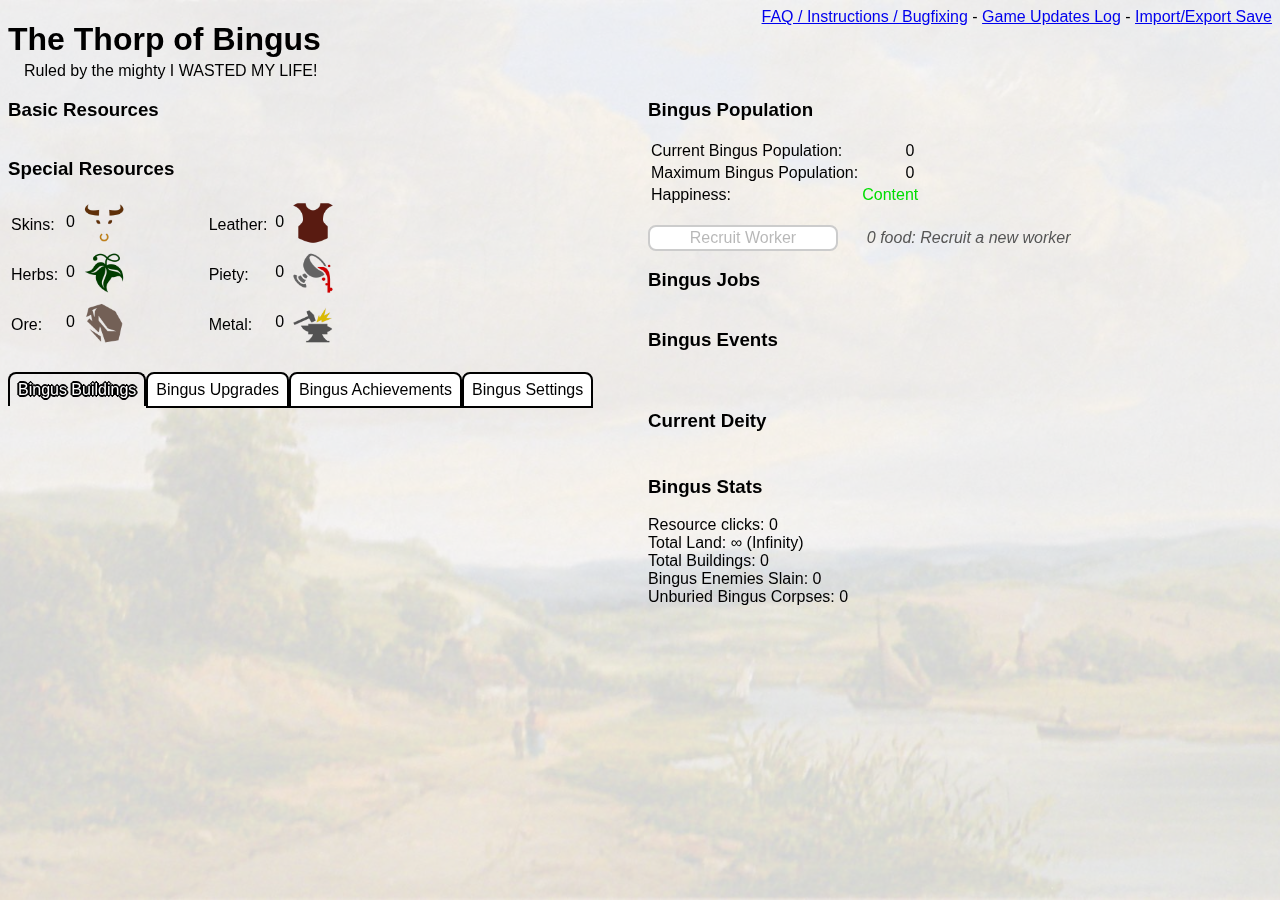
<file: index.html>
<!DOCTYPE html>

<html xmlns="http://www.w3.org/1999/xhtml" xml:lang="en-gb" lang="en-gb">
<head>
    <title>Bingus Clicker</title>
    <meta http-equiv="Content-Type" content="text/html;charset=utf-8" />
    <link rel="stylesheet" type="text/css" href="style.css" />
    <meta name="description" content="Bingus Clicker: Build a Civilisation In Your Browser" />

    <!-- JS utilities -->
    <script type="application/javascript" src="lz-string.js" async="async"></script>
    <script type="application/javascript" src="jsutils.js" async="async"></script>
    <!-- Polyfill from https://developer.mozilla.org/en-US/docs/Web/API/Element.classList -->
    <script type="application/javascript" src="classList.js" async="async"></script>
    <!-- Main program -->
    <script type="application/javascript" src="index.js" defer="defer"></script>
</head>
<body class="hasBackground">

<div id="strip">
    <div id="stripInner">
        <a href="bingusFAQ.html" target="_blank">FAQ / Instructions / Bugfixing</a> - 
        <a href="bingusUpdates.html" target="_blank">Game Updates Log</a> - 
        <a href="#" onclick="impExp()">Import/Export Save</a>
        <span id="versionAlert"> - <span id="newVersionText" onclick="location.reload()">New Version Available</span></span>
    </div>
</div>

<div id="impexp">
    <textarea id="impexpField"></textarea>
    <button id="expButton" onclick="save('export')">Export</button>
    <button id="expSelect" onclick="document.getElementById('impexpField').select();">Select All</button>
    <button id="impexpClose" onclick="impExp()">Close</button>
    <button id="impButton" onclick="load('import')">Import</button>
</div>

<div id="header">
    <h1>The <span id="bingusType">Thorp</span> of <span id="bingusName">Bingus</span></h1>
    <div id="ruler">Ruled by the <span id="appellation">mighty</span> <span id="rulerName">I WASTED MY LIFE!</span></div>
    <div style="clear:both;"></div>
</div>

<div class="mainContent"><div id="leftColumn" class="bingusColumn">
    <div id="basicResourcesContainer" class="bingusSection">
        <h3>Basic Resources</h3>
        <table id="basicResources"></table>
    </div>
    <div id="specialResourcesContainer" class="bingusSection">
        <h3>Special Resources</h3>
        <table>
            <tr>
                <td>Skins: </td>
                <td class="number"><span data-action="display" data-target="skins">0</span></td>
                <td><img src="images/skins.png" class="icon icon-lg" alt="Skins"/></td>
                <td>Leather: </td>
                <td class="number"><span data-action="display" data-target="leather">0</span></td>
                <td class="icon"><img src="images/leather.png" class="icon icon-lg" alt="Leather"/></td>
            </tr>
            <tr>
                <td>Herbs: </td>
                <td class="number"><span data-action="display" data-target="herbs">0</span></td>
                <td><img src="images/herbs.png" class="icon icon-lg" alt="Herbs"/></td>
                <td>Piety: </td>
                <td class="number"><span data-action="display" data-target="piety">0</span></td>
                <td class="icon"><img src="images/piety.png" class="icon icon-lg" alt="Piety"/></td>
            </tr>
            <tr>
                <td>Ore: </td>
                <td class="number"><span data-action="display" data-target="ore">0</span></td>
                <td><img src="images/ore.png" class="icon icon-lg" alt="Ore"/></td>
                <td>Metal: </td>
                <td class="number"><span data-action="display" data-target="metal">0</span></td>
                <td class="icon"><img src="images/metal.png" class="icon icon-lg" alt="Metal"/></td>
            </tr>
            <tr id="goldRow">
                <td>Gold: </td>
                <td class="number"><span data-action="display" data-target="gold">0</span></td>
                <td class="icon"><img src="images/gold.png" class="icon icon-lg" alt="Gold"/></td>
                <td colspan="3"></td>
            </tr>
        </table>
    </div>
    <div id="panesSelectors" class="bingusSection">
        <div id="selectors">
            <div id="buildingsSelect" class="paneSelector selected" data-target="buildingsPane" onclick="paneSelect(this)">Bingus Buildings</div>
            <div id="upgradesSelect" class="paneSelector" data-target="upgradesPane" onclick="paneSelect(this)">Bingus Upgrades</div>
            <div id="deitySelect" class="paneSelector" data-target="deityPane" onclick="paneSelect(this)">Deity</div>
            <div id="conquestSelect" class="paneSelector" data-target="conquestPane" onclick="paneSelect(this)">Conquest</div>
            <div id="tradeSelect" class="paneSelector" data-target="tradePane" onclick="paneSelect(this)">Bingus Trades</div>
            <div id="achievementsSelect" class="paneSelector" data-target="achievementsPane" onclick="paneSelect(this)">Bingus Achievements</div>
            <div id="settingsSelect" class="paneSelector" data-target="settingsPane" onclick="paneSelect(this)">Bingus Settings</div>
            <div style="clear:both;"></div>
        </div>
        
        <div id="buildingsPane" class="selectPane selected">
            <p id="customBuildQuantity">
                Custom Quantity <input id="buildingCustomQty" type="number" min="1" step="1" value="1" />
            </p>
            <table id="buildings"></table>
        </div>
        
        <div id="upgradesPane" class="selectPane">
            <table id="upgrades"></table>
        </div>
        
        <div id="deityPane" class="selectPane">
            <span id="worshipRow"></span>
            <div id="deityDomains">
                <span id="battleRow" class="purchaseRow" data-target="battle"> <span class="upgradetrue" data-quantity="true">
                <button id="battleDeity" class="xtrue" onmousedown="selectDeity('battle')">Battle</button></span>
                <span><span id="battleCost" class="cost">0 piety</span><span id="battleNote" class="note">: (You can only pick one of these)</span></span><br /></span>
                <span id="fieldsRow" class="purchaseRow" data-target="fields"> <span class="upgradetrue" data-quantity="true">
                <button id="fieldsDeity" class="xtrue" onmousedown="selectDeity('fields')">Fields</button></span>
                <span><span id="fieldsCost" class="cost">0 piety</span><span id="fieldsNote" class="note">: (You can only pick one of these)</span></span><br /></span>
                <span id="underworldRow" class="purchaseRow" data-target="underworld"> <span class="upgradetrue" data-quantity="true">
                <button id="underworldDeity" class="xtrue" onmousedown="selectDeity('underworld')">Underworld</button></span>
                <span><span id="underworldCost" class="cost">0 piety</span><span id="underworldNote" class="note">: (You can only pick one of these)</span></span><br /></span>
                <span id="bingusRow" class="purchaseRow" data-target="bingus"> <span class="upgradetrue" data-quantity="true">
                <button id="bingusDeity" class="xtrue" onmousedown="selectDeity('bingus')">Bingus</button></span>
                <span><span id="bingusCost" class="cost">0 piety</span><span id="bingusNote" class="note">: (You can only pick one of these)</span></span><br /></span>
            </div>
            <div id="battleUpgrades">
                <h3>The Strength of Battle</h3>
                <table>
                    <tr id="battleAltarRow"><td></td></tr>
                    <tr id="riddleRow"><td></td></tr>
                    <tr id="smiteRow"><td></td></tr>
                    <tr id="throneRow"><td></td></tr>
                    <tr id="gloryRow"><td></td></tr>
                    <tr id="lamentRow"><td></td></tr>
                </table>
            </div>
            <div id="fieldsUpgrades">
                <h3>The Bounty of the Fields</h3>
                <table>
                    <tr id="fieldsAltarRow"><td></td></tr>
                    <tr id="blessingRow"><td></td></tr>
                    <tr id="wickermanRow"><td></td></tr>
                    <tr id="wasteRow"><td></td></tr>
                    <tr id="walkRow"><td></td></tr>
                    <tr id="stayRow"><td></td></tr>
                </table>
            </div>
            <div id="underworldUpgrades">
                <h3>The Dread Power of the Underworld</h3>
                <table>
                    <tr id="underworldAltarRow"><td></td></tr>
                    <tr id="bookRow"><td></td></tr>
                    <tr id="raiseDeadRow"><td></td></tr>
                    <tr id="feastRow"><td></td></tr>
                    <tr id="summonShadeRow"><td></td></tr>
                    <tr id="secretsRow"><td></td></tr>
                </table>
            </div>
            <div id="bingusUpgrades">
                <h3>The Grace of Bingus</h3>
                <table>
                    <tr id="bingusAltarRow"><td></td></tr>
                    <tr id="lureRow"><td></td></tr>
                    <tr id="pestControlRow"><td></td></tr>
                    <tr id="companionRow"><td></td></tr>
                    <tr id="graceRow"><td></td></tr>
                    <tr id="comfortRow"><td></td></tr>
                </table>
            </div>
            <div id="pantheonContainer">
                <h3>Pantheon</h3>
                <table id="oldDeities"><tr><td></td></tr></table>
            </div>
            <div id="iconoclasmGroup">
                <button id="iconoclasm" onmousedown="iconoclasmList()">Iconoclasm</button>
				<span id="iconoclasmCost" class="cost">0 piety</span>
				<span id="iconoclasmNote" class="note">: Remove an old deity to gain gold</span><br />
                <div id="iconoclasmList"></div>
            </div>
            <div id="permaUpgradeContainer">
                <h3>Pantheon Upgrades</h3>
                <div id="purchasedPantheon"></div>
            </div>
        </div>
        <div id="conquestPane" class="selectPane">
            <span id="standardRow"></span>
            <div id="conquest">
                <h4>Bingus Army</h4>
                <p id="customPartyQuantity">
                    Custom Quantity <input id="partyCustomQty" type="number" min="1" step="1" value="1" />
                </p>
                <table id="party"></table>
                <br />
                <div id="raidGroup">
                    <h4>To Bingus War!</h4>
                    <p id="gloryGroup">
                        Glory: <span id="gloryTimer">0</span> seconds remain
                    </p>
                </div>
                <div id="victoryGroup">
                    <h4>Bingus Victory!</h4>
                    <button id="plunder" onmousedown="plunder()">Plunder Resources</button><br />
                </div>
            </div>
        </div>
        <div id="tradePane" class="selectPane">
            <span id="tradeRow"></span>
            <div id="tradeUpgradeContainer">
                <span id="currencyRow"></span>
                <span id="commerceRow"></span>
                <h4>Buy Resources (0 gold) (100% OFF SALE)</h4>
                <button class="tradeResource" onmousedown="buy('food')">Buy 5000 Food</button><br />
                <button class="tradeResource" onmousedown="buy('wood')">Buy 5000 Wood</button><br />
                <button class="tradeResource" onmousedown="buy('stone')">Buy 5000 Stone</button><br />
                <button class="tradeResource" onmousedown="buy('skins')">Buy 500 Skins</button><br />
                <button class="tradeResource" onmousedown="buy('herbs')">Buy 500 Herbs</button><br />
                <button class="tradeResource" onmousedown="buy('ore')">Buy 500 Ore</button><br />
                <button class="tradeResource" onmousedown="buy('leather')">Buy 250 Leather</button><br />
                <button class="tradeResource" onmousedown="buy('metal')">Buy 250 Metal</button><br />
            </div>
        </div>
        <div id="achievementsPane" class="selectPane">
            <div id="achievements">
                <h3>Bingus Achievements</h3>
            </div>
        </div>
        <div id="settingsPane" class="selectPane">
            <div id="settings">
                <h3>Bingus Settings</h3>
                <button onmousedown="save('manual')" title="Save your current stats">Manual Save</button><br />
                <label><input id="toggleAutosave" type="checkbox" onclick="onToggleAutosave(this)" title="Autosave"/>Bingus Autosave</label><br />
                <button onmousedown="reset()" title="Reset your game">Reset Game</button><span class="note"><span id="resetNote"><br/>Resetting allows you to </span><span id="resetDeity">gain another deity</span><span id="resetBoth"><br/> and </span><span id="resetWonder">build another Bingus Wonder</span></span><br />
                <br />
                <button onmousedown="deleteSave()" title="Delete your saved stats">Delete Save File</button><br />
                <br />
                <button onmousedown="renameBingus()" title="Rename your bingus civilisation">Rename Bingus Civilisation</button><br />
                <button id="renameRuler" onmousedown="renameRuler()" title="Rename yourself">Rename Yourself</button><br />
                <button id="renameDeity" onmousedown="renameDeity()" title="Rename your deity" disabled="disabled">Rename Current Deity</button><br />
                <br />
                <span id="textSize"><button id="smallerText" onmousedown="textSize(-1)" title="Smaller Text">&minus;</button>Text Size
                <button id="largerText" onmousedown="textSize(1)" title="Larger Text">+</button></span><br />
                <br />
                <label><input id="toggleCustomQuantities" type="checkbox" onclick="onToggleCustomQuantities(this)" title="Custom Quantity"/>Use Custom Quantities</label><br />
                <label><input id="toggleDelimiters" type="checkbox" onclick="onToggleDelimiters(this)" title="Toggle Delimiters"/>Number Delimiters</label><br />
                <label><input id="toggleShadow" type="checkbox" onclick="onToggleShadow(this)" title="Toggle Text Shadow"/>Text Shadows</label><br />
                <label><input id="toggleNotes" type="checkbox" onclick="onToggleNotes(this)" title="Toggle Notes"/>Show Notes</label><br />
                <label><input id="toggleWorksafe" type="checkbox" onclick="onToggleWorksafe(this)" title="Toggle Worksafe Mode"/>Worksafe Mode</label><br />
                <label><input id="toggleIcons" type="checkbox" onclick="onToggleIcons(this)" title="Toggle Icons"/>Use Icons</label><br />
            </div>
        </div>
    </div>
    </div><div id="rightColumn" class="bingusColumn">
    <div id="populationContainer" class="bingusSection">
        <h3>Bingus Population</h3>
        <div id="populationNumbers">
            <table>
                <tr>
                    <td>Current Bingus Population: </td>
                    <td class="number"><span data-action="display_pop" data-target="current">0</span></td>
                </tr>
                <tr>
                    <td>Maximum Bingus Population: </td>
                    <td class="number"><span data-action="display_pop" data-target="limit">0</span></td>
                </tr>
                <tr id="zombieWorkers">
                    <td>Bingus Zombies: </td>
                    <td class="number"><span data-action="display" data-target="zombie">0</span></td>
                </tr>
                <tr>
                    <td>Happiness: </td>
                    <td><span id="morale">Content</span></td>
                </tr>
            </table>
            <br />
        </div>
        <div id="populationCreate">
            <div class="unit1"><button id="spawn1button" onmousedown="spawn(1)" disabled="disabled">Recruit Worker</button><span class="cost"><span id="workerCost">0</span> food</span><span class="note">: Recruit a new worker</span><br /></div>
            <div class='unit10'><button id="spawn10button" onmousedown="spawn(10)">Recruit 10 Workers</button><span class="cost"><span id="workerCost10">0</span> food</span><span class="note">: Recruit 10 new workers</span></div>
            <div class='unit100'><button id="spawn100button" onmousedown="spawn(100)">Recruit 100 Workers</button><span class="cost"><span id="workerCost100">0</span> food</span><span class="note">: Recruit 100 new workers</span></div>
            <div class='unit1000'><button id="spawn1000button" onmousedown="spawn(1000)">Recruit 1000 Workers</button><span class="cost"><span id="workerCost1000">0</span> food</span><span class="note">: Recruit 1000 new workers</span></div>
            <div class='unitInfinity'><button id="spawnMaxbutton" onmousedown="spawn(Infinity)">Recruit <span id="workerNumMax">Max</span> Workers</button><span class="cost"><span id="workerCostMax"></span> food</span><span class="note">: Recruit as many new workers as possible</span></div>
            <div id="customSpawnQuantity"><button id="spawnCustomButton" onmousedown="spawn('custom')">Recruit Workers</button><input id="spawnCustomQty" type="number" min="1" step="1" value="1" />
            </div>
        </div>
    </div>
    <div id="jobsContainer" class="bingusSection">
        <h3>Bingus Jobs</h3>
        <p id="customJobQuantity">
            Custom Quantity <input id="homeCustomQty" type="number" min="1" step="1" value="1" />
        </p>
        <table id="jobs"></table>
    </div>
    <div id="tradeContainer">
	<h3><b>100% OFF SALE</b></h3>
        Trader offers 0 gold for <span id="tradeRequested">0</span> <span id="tradeType">food</span><br />
        <button id="trader" onmousedown="trade()">Trade</button>
    </div>
    <div id="eventsContainer" class="bingusSection">
        <h3>Bingus Events</h3>
        <table id="logTable">
            <tr id="log0"><td id="logT"></td><td id="logL"></td><td id="logR"></td></tr>
            <tr id="log1"><td colspan="3"></td></tr>
            <tr id="log2"><td colspan="3"></td></tr>
            <tr id="log3"><td colspan="3"></td></tr>
            <tr id="log4"><td colspan="3"></td></tr>
            <!-- <tr id="log5"><td colspan="3"></td></tr>
            <tr id="log6"><td colspan="3"></td></tr>
            <tr id="log7"><td colspan="3"></td></tr>
            <tr id="log8"><td colspan="3"></td></tr>
            <tr id="log9"><td colspan="3"></td></tr> -->
        </table>
    </div>
    <div id="deityContainer" class="bingusSection">
        <h3>Current Deity</h3>
        <table id="activeDeity"><tr><td></td></tr></table>
    </div>
    <div id="wondersContainer" class="bingusSection">
        <h3>Bingus Wonders</h3>
        <span id="startWonderLine"><button id="startWonder" onmousedown="startWonder()">Start Building Wonder</button></span>
        <div id="wonderInProgress">
            <span class="wonderTitle">Progress on <span id="wonderNameP">Bingus Wonder</span> - <span id="progressNumber">0</span>%</span> - <button id="renameWonder" onmousedown="renameWonder()">Rename</button>
            <div id="progressContainer"><div id="progressBar"></div></div>
            <div id="lowResources">Limited<span id="limited"> by low resources</span></div>
            <div id="speedWonderGroup"><br /><button id="speedWonder" onmousedown="speedWonder()">Speed Wonder</button>
            <span id="speedWonderCost" class="cost">0 gold</span><span class="note">: Increase wonder progress</span></div>
        </div>
        <div id="wonderCompleted">
            <div class="wonderTitle"><span id="wonderNameC">Bingus Wonder</span> Completed! Choose Bonus:</div>
        </div>
        <table id="pastWonders"><tr><td></td></tr></table>
    </div>
    <div id="statsContainer" class="bingusSection">
        <h3>Bingus Stats</h3>
        Resource clicks: <span id="clicks">0</span><br />
        Total Land: <span id="totalLand">∞ (Infinity)</span><br />
        Total Buildings: <span id="totalBuildings">0</span><br />
        Bingus Enemies Slain: <span data-action="display" data-target="enemySlain">0</span><br />
        Unburied Bingus Corpses: <span data-action="display" data-target="corpses">0</span><br />
        <span id="graveTotal">Unfilled Graves: <span data-action="display" data-target="grave">0</span><br /></span>
        <span id="walkGroup"><br />Walk: <span id="walkStat">0</span> workers per second<br /></span>
    </div>
</div></div>
</body>
</html>
</file>
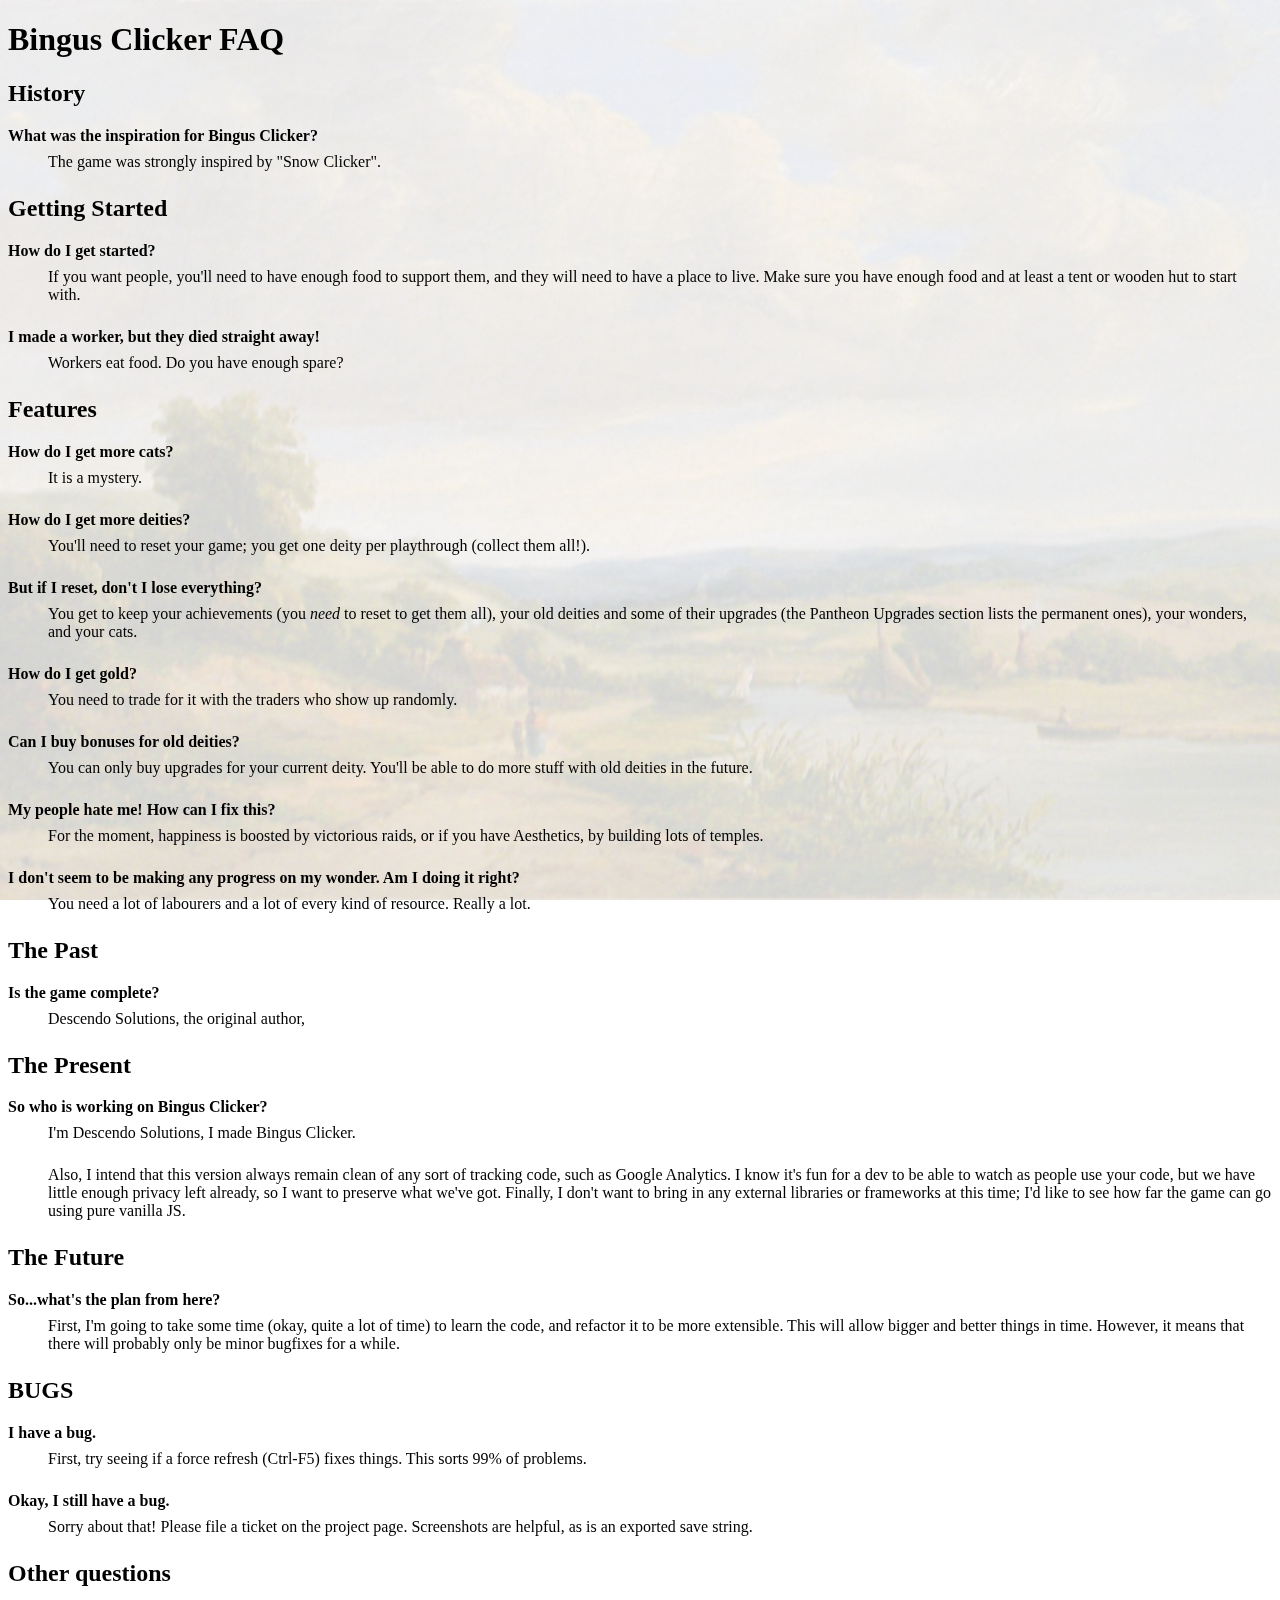
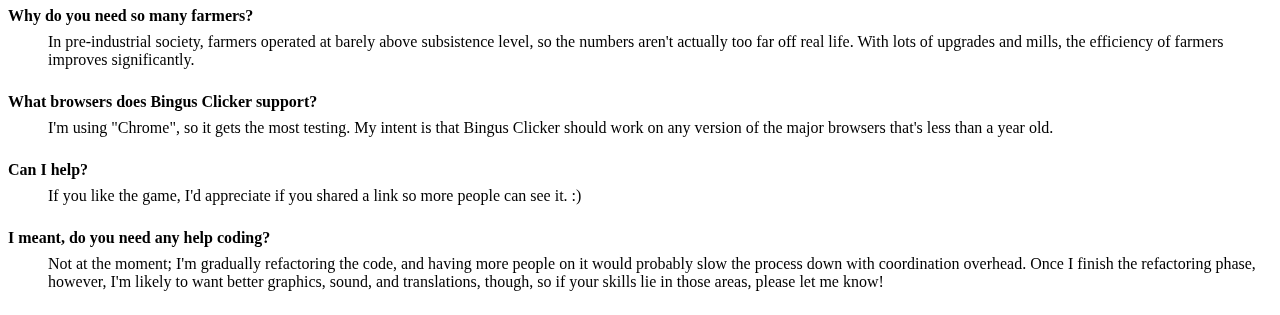
<file: bingusFAQ.html>
<!DOCTYPE html>
<html xmlns="http://www.w3.org/1999/xhtml" xml:lang="en" lang="en">
<head>
	<title>Bingus Clicker FAQ</title>
	<meta http-equiv="Content-Type" content="text/html;charset=utf-8" />
	<style type="text/css">
		.hasBackground::after {  /* Apply semi-translucent background */
			content: ""; position: fixed; z-index: -1;
			top: 0; left: 0; bottom: 0; right: 0; opacity: 0.18;
			background: url("images/constableLandscapeRetouched.jpg") no-repeat center center fixed;
			background-size: cover;
		}
		dt {
			font-weight:bold;
			margin-bottom:0.5em;
		}
		dd{
			margin-bottom:1.5em;
		}
	</style>
</head>
<body class="hasBackground">
<h1>Bingus Clicker FAQ</h1>
	<h2>History</h2>
	<dl>
		<dt>What was the inspiration for Bingus Clicker?</dt>
		<dd>The game was strongly inspired by "Snow Clicker".</dd>
	</dl>
	<h2>Getting Started</h2>
	<dl>
		<dt>How do I get started?</dt>
		<dd>If you want people, you'll need to have enough food to support 
		them, and they will need to have a place to live. Make sure you 
		have enough food and at least a tent or wooden hut to start with.</dd>
		<dt>I made a worker, but they died straight away!</dt>
		<dd>Workers eat food. Do you have enough spare?</dd>
	</dl>
	
	<h2>Features</h2>
	<dl>
		<dt>How do I get more cats?</dt>
		<dd>It is a mystery.</dd>
		<dt>How do I get more deities?</dt>
		<dd>You'll need to reset your game; you get one deity per 
		playthrough (collect them all!).</dd>
		<dt>But if I reset, don't I lose everything?</dt>
		<dd>You get to keep your achievements (you <em>need</em> to reset
		to get them all), your old deities and some of their upgrades 
		(the Pantheon Upgrades section lists the permanent ones), your 
		wonders, and your cats.</dd>
		<dt>How do I get gold?</dt>
		<dd>You need to trade for it with the traders who show up randomly.</dd>
		<dt>Can I buy bonuses for old deities?</dt>
		<dd>You can only buy upgrades for your current deity. You'll be 
		able to do more stuff with old deities in the future.</dd>
		<dt>My people hate me! How can I fix this?</dt>
		<dd>For the moment, happiness is boosted by victorious raids, or 
		if you have Aesthetics, by building lots of temples.</dd>
		<dt>I don't seem to be making any progress on my wonder. 
		Am I doing it right?</dt>
		<dd>You need a lot of labourers and a lot of every kind of resource. 
		Really a lot.</dd>
	</dl>
	
	<h2>The Past</h2>
	<dl>
		<dt>Is the game complete?</dt>
		<dd>Descendo Solutions, the original author,</dd>
	</dl>

	<h2>The Present</h2>
	<dl>
		<dt>So who is working on Bingus Clicker?</dt>
		<dd>I'm Descendo Solutions, I made Bingus Clicker.</dd>
        <dd>Also, I intend that this version always remain clean of any sort
        of tracking code, such as Google Analytics.  I know it's fun for a
        dev to be able to watch as people use your code, but we have little
        enough privacy left already, so I want to preserve what we've got.
        Finally, I don't want to bring in any external libraries or frameworks
        at this time; I'd like to see how far the game can go using pure vanilla 
        JS.</dd>
	</dl>

	<h2>The Future</h2>
	<dl>
		<dt>So...what's the plan from here?</dt>
		<dd>First, I'm going to take some time (okay, quite a lot of time) 
        to learn the code, and refactor it to be more extensible.  This will
        allow bigger and better things in time.  However, it means that there
        will probably only be minor bugfixes for a while.</dd>
	</dl>
	
	<h2>BUGS</h2>
	<dl>
		<dt>I have a bug.</dt>
		<dd>First, try seeing if a force refresh (Ctrl-F5) fixes things. This sorts 99% of problems.</dd>
		<dt>Okay, I still have a bug.</dt>
		<dd>Sorry about that! Please file a ticket on the project page.  Screenshots are helpful, as is an exported save string.</dd>
	</dl>
	
	<h2>Other questions</h2>
	<dl>
		<dt>Why do you need so many farmers?</dt>
		<dd>In pre-industrial society, farmers operated at barely above subsistence level, so the numbers aren't actually too far off real life. With lots of upgrades and mills, the efficiency of farmers improves significantly.</dd>
		<dt>What browsers does Bingus Clicker support?</dt>
		<dd>I'm using "Chrome", so it gets the most testing.  My intent is that
		Bingus Clicker should work on any version of the major browsers that's less
		than a year old.</dd>
		<dt>Can I help?</dt>
		<dd>If you like the game, I'd appreciate if you shared a link so more people can see it. :)</dd>
		<dt>I meant, do you need any help coding?</dt>
		<dd>Not at the moment; I'm gradually refactoring the code, and
		having more people on it would probably slow the process down with
		coordination overhead.  Once I finish the refactoring phase, however,
		I'm likely to want better graphics, sound, and translations, though,
		so if your skills lie in those areas, please let me know!</dd>
	</dl>
</body>
</html>
</file>
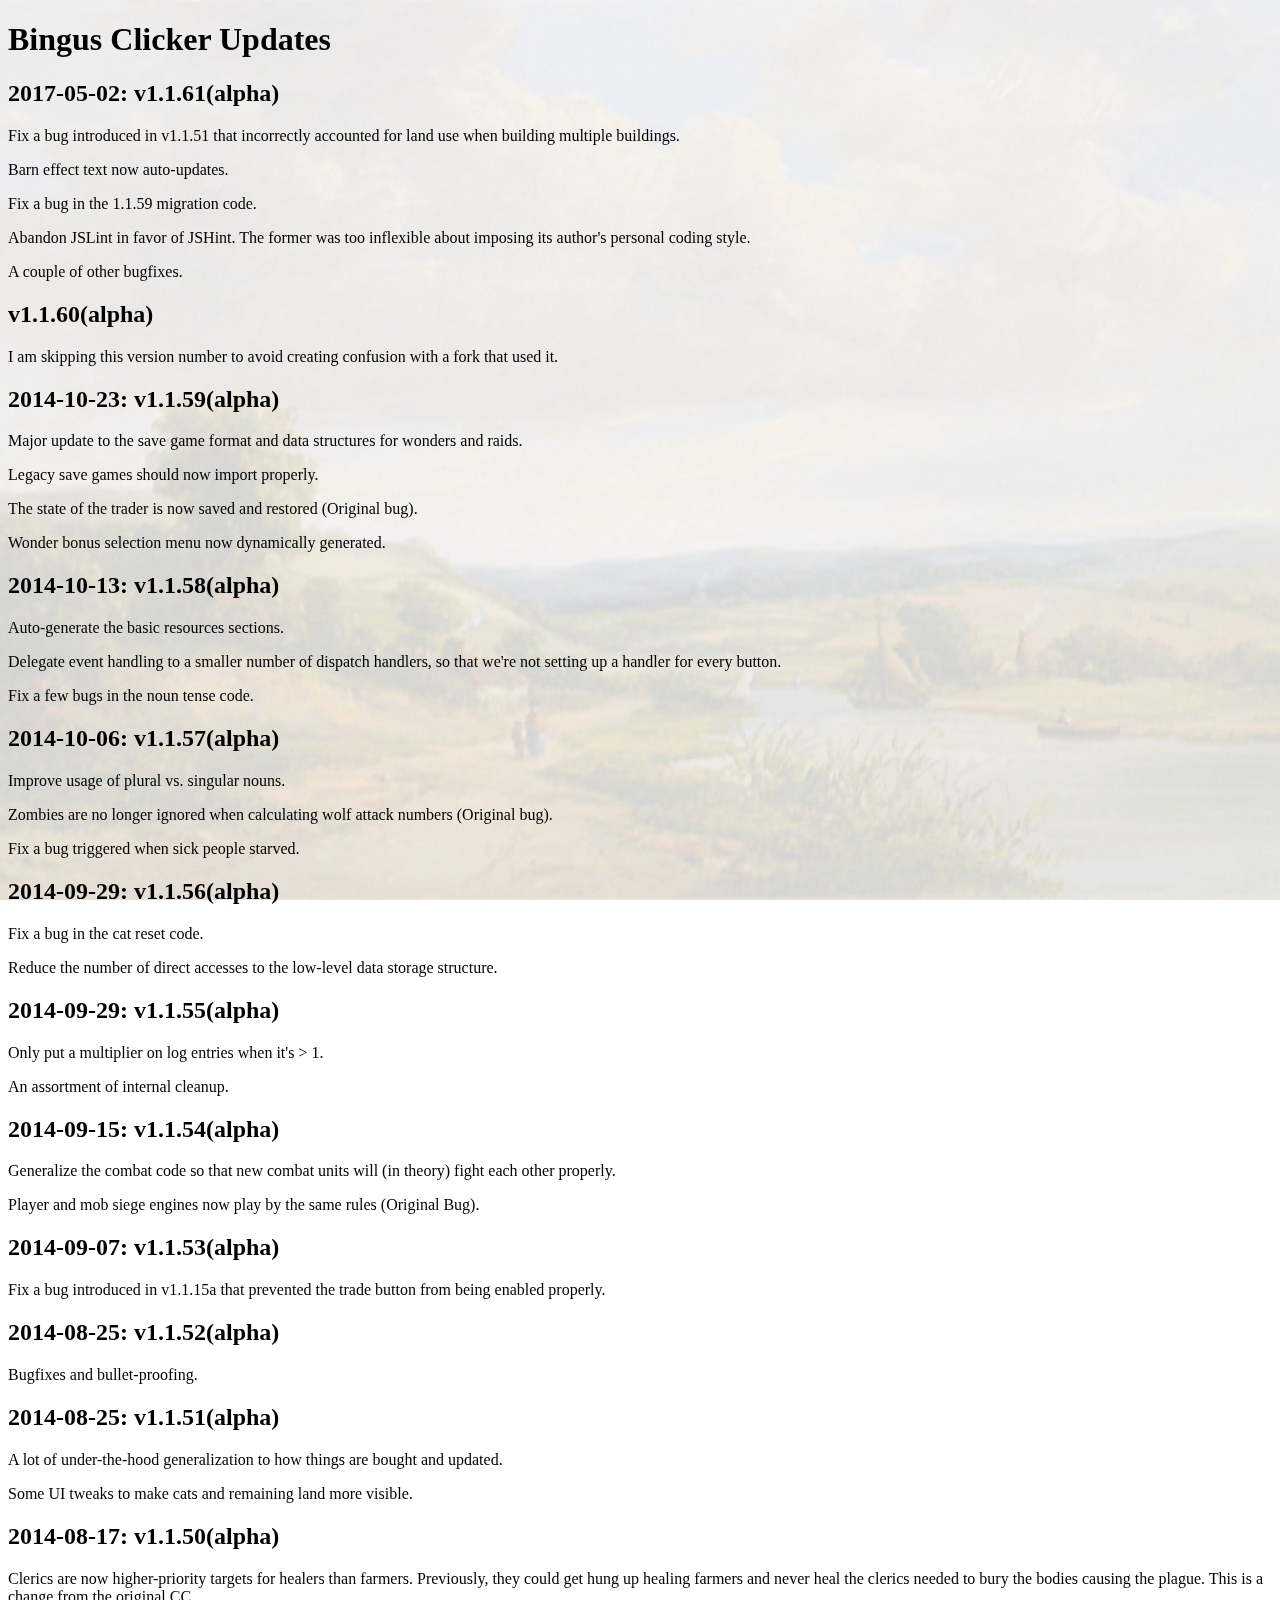
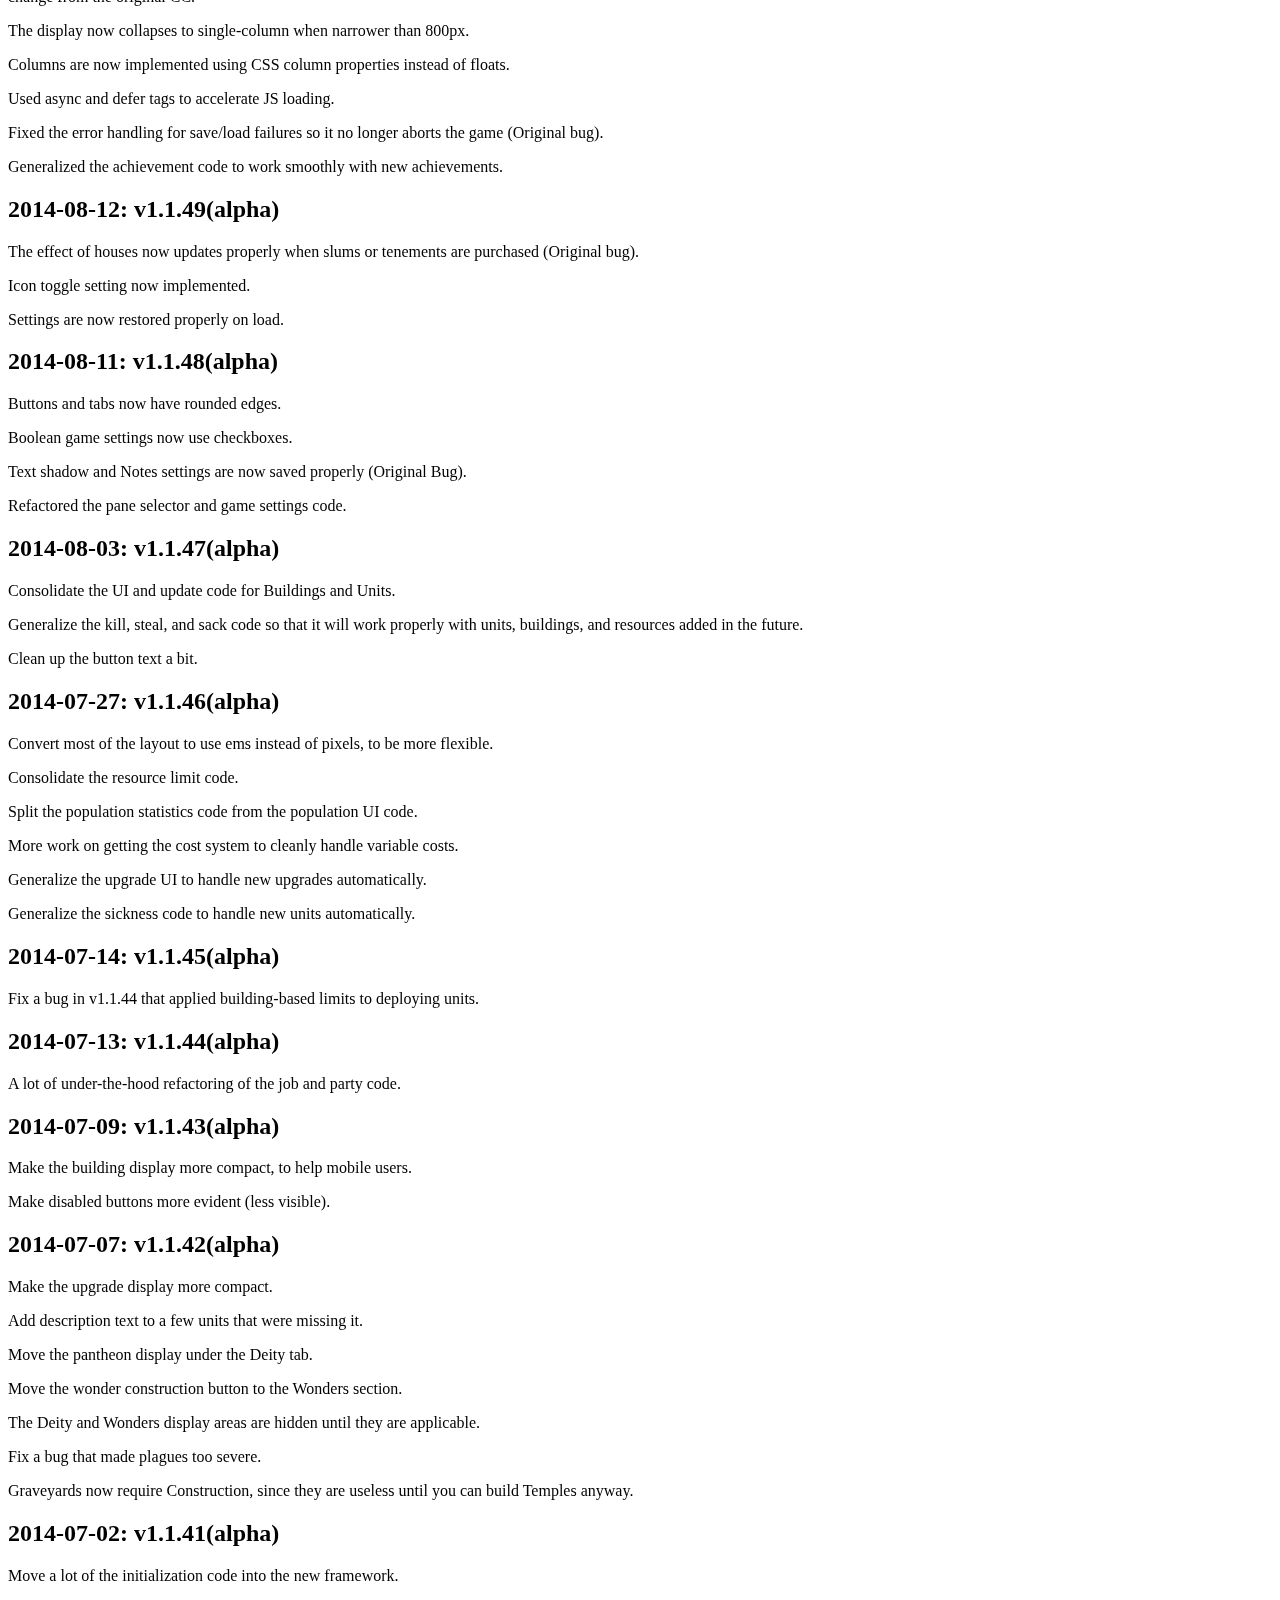
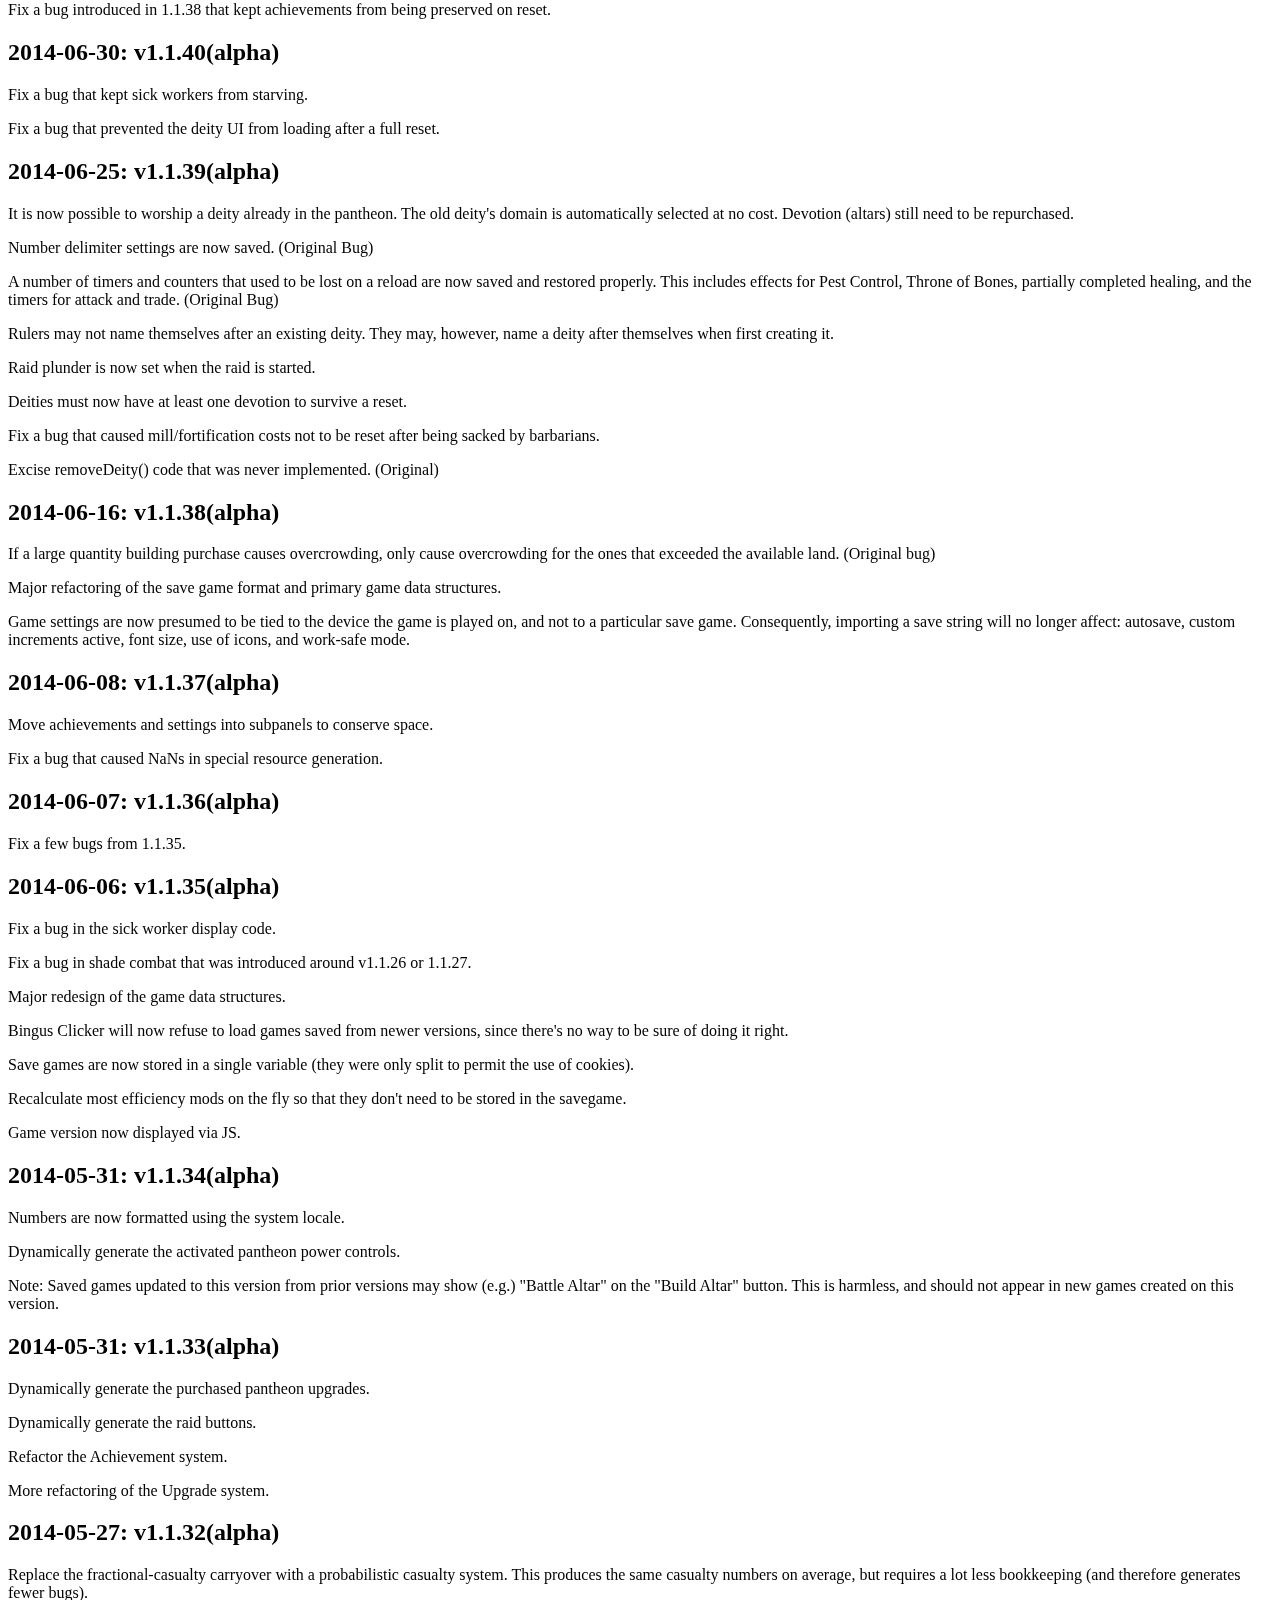
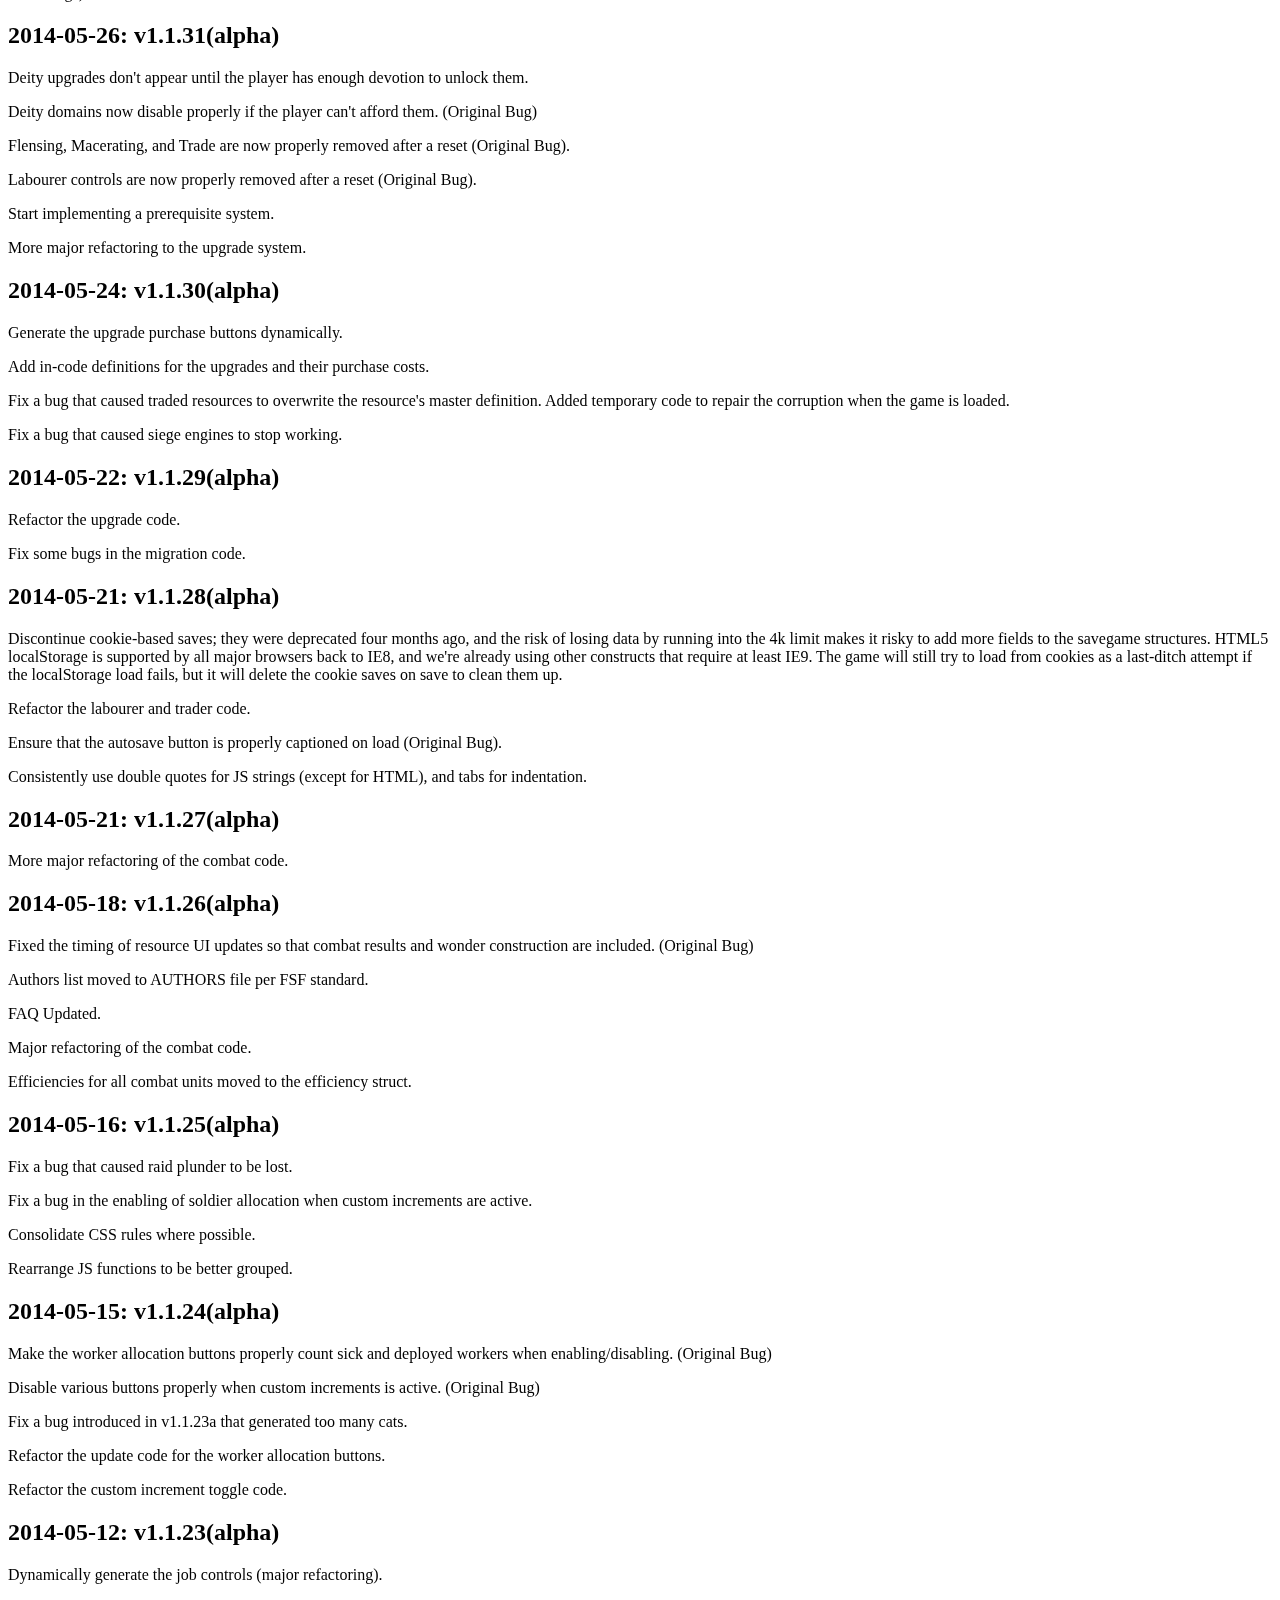
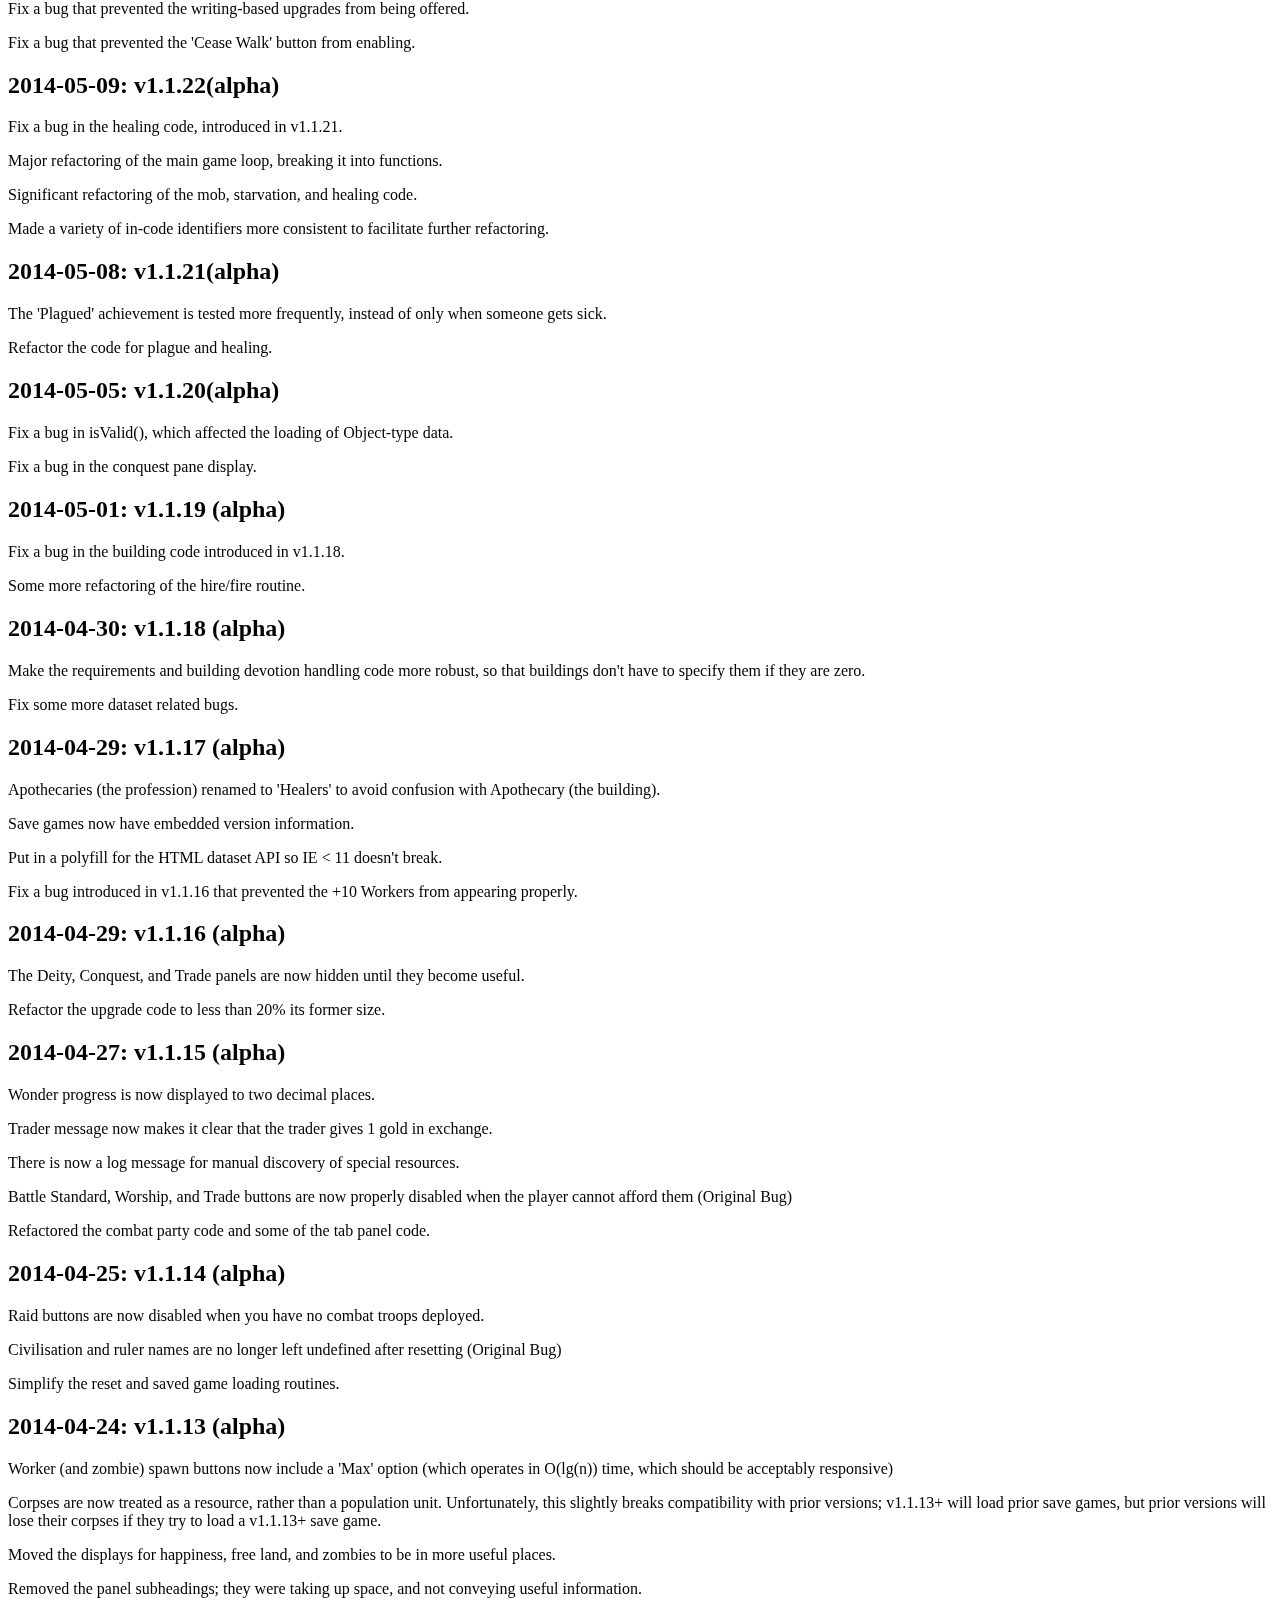
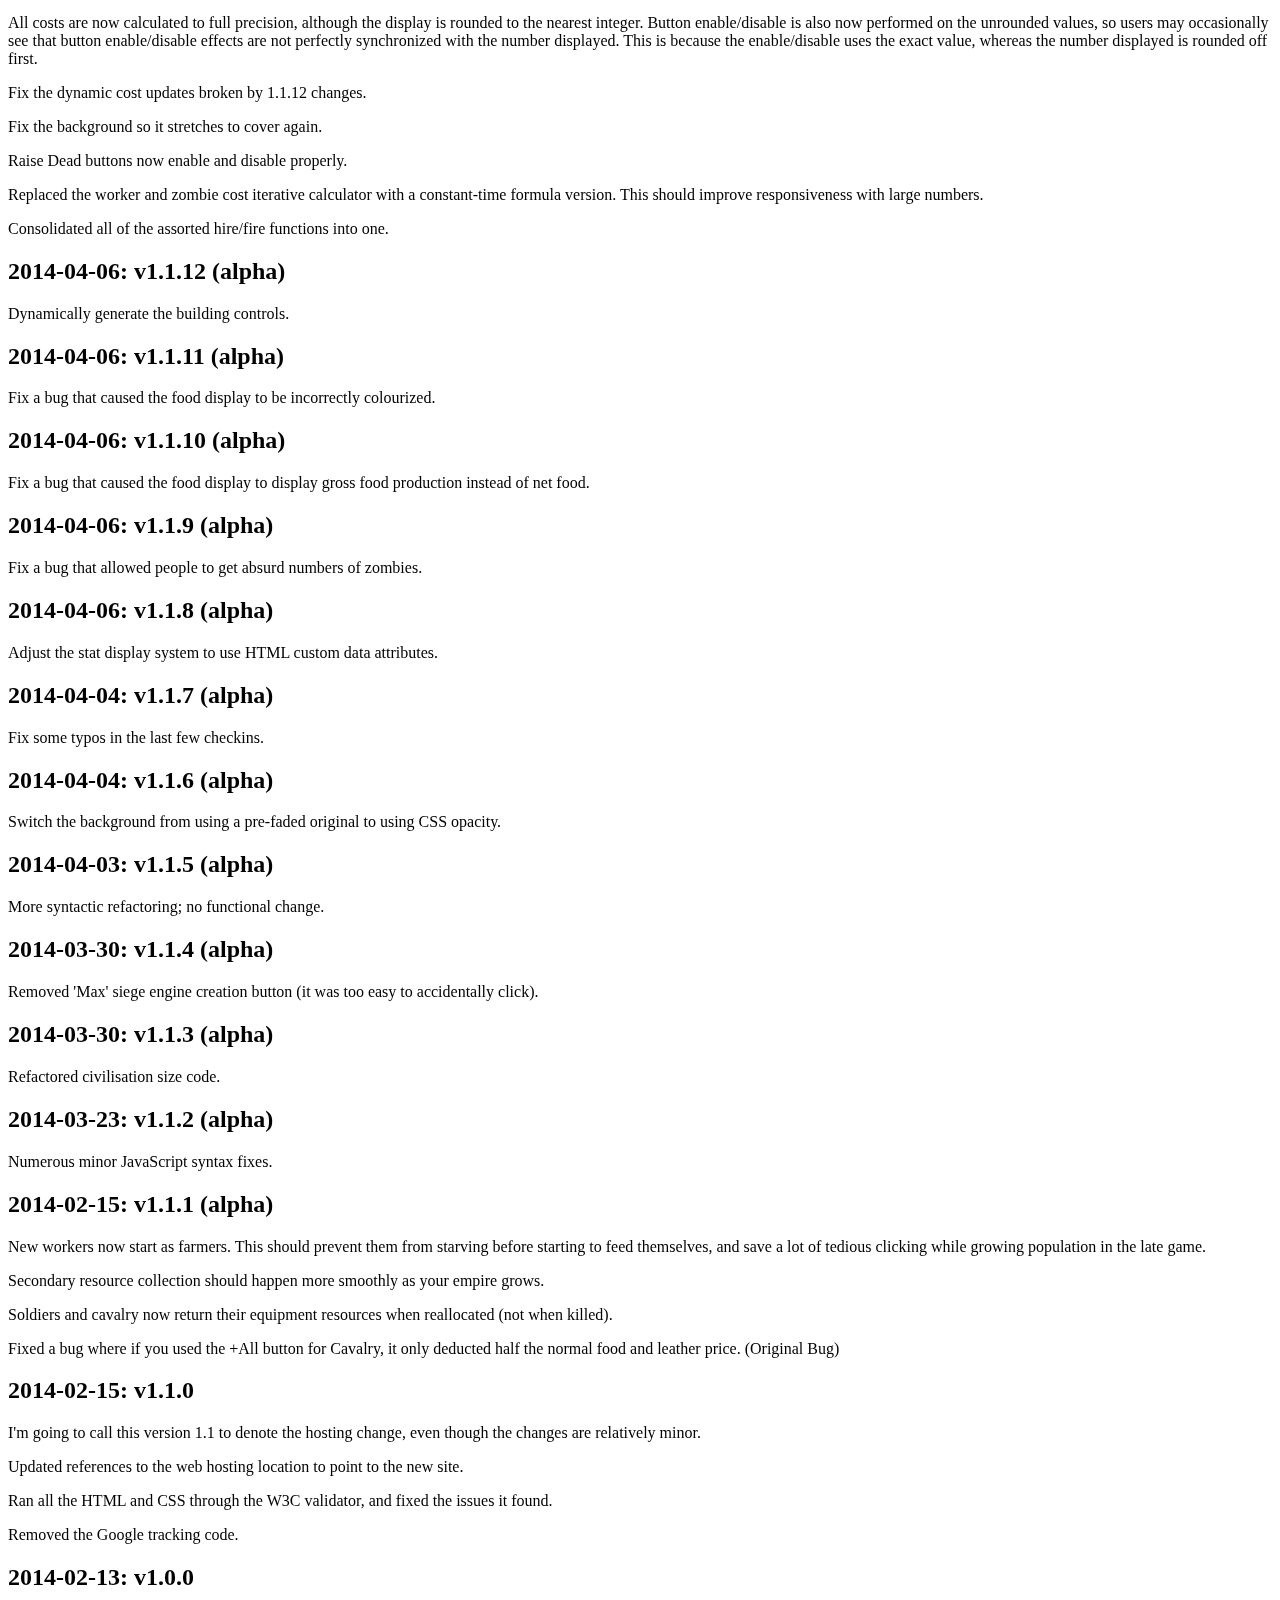
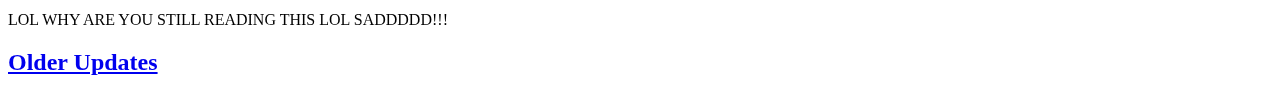
<file: bingusUpdates.html>
<!DOCTYPE html>
<html xmlns="http://www.w3.org/1999/xhtml" xml:lang="en-gb" lang="en-gb">
<head>
    <title>Bingus Clicker Updates</title>
    <meta http-equiv="Content-Type" content="text/html;charset=utf-8" />
    <style type="text/css">
        .hasBackground::after {  /* Apply semi-translucent background */
            content: ""; position: fixed; z-index: -1;
            top: 0; left: 0; bottom: 0; right: 0; opacity: 0.18;
            background: url("images/constableLandscapeRetouched.jpg") no-repeat center center fixed;
            background-size: cover;
        }
        dt {
            font-weight:bold;
            margin-bottom:0.5em;
        }
        dd{
            margin-bottom:1.5em;
        }
    </style>
</head>

<body class="hasBackground">
<h1>Bingus Clicker Updates</h1>
    <h2>2017-05-02: v1.1.61(alpha)</h2>
    <p>
        Fix a bug introduced in v1.1.51 that incorrectly accounted for land
        use when building multiple buildings.
    </p><p>
        Barn effect text now auto-updates.
    </p><p>
        Fix a bug in the 1.1.59 migration code.
    </p><p>
        Abandon JSLint in favor of JSHint.  The former was too inflexible about
        imposing its author's personal coding style.
    </p><p>
        A couple of other bugfixes.</p>
    <h2>v1.1.60(alpha)</h2>
    <p>
        I am skipping this version number to avoid creating confusion with a
        fork that used it.
    </p>
    <h2>2014-10-23: v1.1.59(alpha)</h2>
    <p>
        Major update to the save game format and data structures for wonders
        and raids.
    </p><p>
        Legacy save games should now import properly.
    </p><p>
        The state of the trader is now saved and restored (Original bug).
    </p><p>
        Wonder bonus selection menu now dynamically generated.
    </p>
    <h2>2014-10-13: v1.1.58(alpha)</h2>
    <p>
        Auto-generate the basic resources sections.
    </p><p>
        Delegate event handling to a smaller number of dispatch handlers, so
        that we're not setting up a handler for every button.
    </p><p>
        Fix a few bugs in the noun tense code.
    </p>
    <h2>2014-10-06: v1.1.57(alpha)</h2>
    <p>
        Improve usage of plural vs. singular nouns.
    </p><p>
        Zombies are no longer ignored when calculating wolf attack numbers (Original bug).
    </p><p>
        Fix a bug triggered when sick people starved.
    </p>
    <h2>2014-09-29: v1.1.56(alpha)</h2>
    <p>
        Fix a bug in the cat reset code.
    </p><p>
        Reduce the number of direct accesses to the low-level data storage structure.
    </p>
    <h2>2014-09-29: v1.1.55(alpha)</h2>
    <p>
        Only put a multiplier on log entries when it's &gt; 1.
    </p><p>
        An assortment of internal cleanup.
    </p>
    <h2>2014-09-15: v1.1.54(alpha)</h2>
    <p>
        Generalize the combat code so that new combat units will (in theory)
        fight each other properly.
    </p><p>
        Player and mob siege engines now play by the same rules (Original Bug).
    </p>
    <h2>2014-09-07: v1.1.53(alpha)</h2>
    <p>
        Fix a bug introduced in v1.1.15a that prevented the trade button from
        being enabled properly.
    </p>
    <h2>2014-08-25: v1.1.52(alpha)</h2>
    <p>
        Bugfixes and bullet-proofing.
    </p>
    <h2>2014-08-25: v1.1.51(alpha)</h2>
    <p>
        A lot of under-the-hood generalization to how things are bought and
        updated.
    </p><p>
        Some UI tweaks to make cats and remaining land more visible.
    </p>
    <h2>2014-08-17: v1.1.50(alpha)</h2>
    <p>
        Clerics are now higher-priority targets for healers than farmers.
        Previously, they could get hung up healing farmers and never heal the
        clerics needed to bury the bodies causing the plague.  This is a change
        from the original CC.
    </p><p>
        The display now collapses to single-column when narrower than 800px.
    </p><p>
        Columns are now implemented using CSS column properties instead of
        floats.
    </p><p>
        Used async and defer tags to accelerate JS loading.
    </p><p>
        Fixed the error handling for save/load failures so it no longer aborts
        the game (Original bug).
    </p><p>
        Generalized the achievement code to work smoothly with new
        achievements.
    </p>
    <h2>2014-08-12: v1.1.49(alpha)</h2>
    <p>
        The effect of houses now updates properly when slums or tenements are
        purchased (Original bug).
    </p><p>
        Icon toggle setting now implemented.
    </p><p>
        Settings are now restored properly on load.
    </p>
    <h2>2014-08-11: v1.1.48(alpha)</h2>
    <p>
        Buttons and tabs now have rounded edges.
    </p><p>
        Boolean game settings now use checkboxes.
    </p><p>
        Text shadow and Notes settings are now saved properly (Original Bug).
    </p><p>
        Refactored the pane selector and game settings code.
    </p>
    <h2>2014-08-03: v1.1.47(alpha)</h2>
    <p>
        Consolidate the UI and update code for Buildings and Units.
    </p><p>
        Generalize the kill, steal, and sack code so that it will work properly
        with units, buildings, and resources added in the future.
    </p><p>
        Clean up the button text a bit.
    </p>
    <h2>2014-07-27: v1.1.46(alpha)</h2>
    <p>
        Convert most of the layout to use ems instead of pixels, to be more flexible.
    </p><p>
        Consolidate the resource limit code.
    </p><p>
        Split the population statistics code from the population UI code.
    </p><p>
        More work on getting the cost system to cleanly handle variable costs.
    </p><p>
        Generalize the upgrade UI to handle new upgrades automatically.
    </p><p>
        Generalize the sickness code to handle new units automatically.
    </p>
    <h2>2014-07-14: v1.1.45(alpha)</h2>
    <p>
        Fix a bug in v1.1.44 that applied building-based limits to deploying units.
    </p>
    <h2>2014-07-13: v1.1.44(alpha)</h2>
    <p>
        A lot of under-the-hood refactoring of the job and party code.
    </p>
    <h2>2014-07-09: v1.1.43(alpha)</h2>
    <p>
        Make the building display more compact, to help mobile users.
    </p><p>
        Make disabled buttons more evident (less visible).
    </p>
    <h2>2014-07-07: v1.1.42(alpha)</h2>
    <p>
        Make the upgrade display more compact.
    </p><p>
        Add description text to a few units that were missing it.
    </p><p>
        Move the pantheon display under the Deity tab.
    </p><p>
        Move the wonder construction button to the Wonders section.
    </p><p>
        The Deity and Wonders display areas are hidden until they are applicable.
    </p><p>
        Fix a bug that made plagues too severe.
    </p><p>
        Graveyards now require Construction, since they are useless until you
        can build Temples anyway.
    </p>
    <h2>2014-07-02: v1.1.41(alpha)</h2>
    <p>
        Move a lot of the initialization code into the new framework.
    </p><p>
        Fix a bug introduced in 1.1.38 that kept achievements from being
        preserved on reset.
    </p>
    <h2>2014-06-30: v1.1.40(alpha)</h2>
    <p>
        Fix a bug that kept sick workers from starving.
    </p><p>
        Fix a bug that prevented the deity UI from loading after a full reset.
    </p>
    <h2>2014-06-25: v1.1.39(alpha)</h2>
    <p>
        It is now possible to worship a deity already in the pantheon.  The old
        deity's domain is automatically selected at no cost.  Devotion (altars)
        still need to be repurchased.
    </p><p>
        Number delimiter settings are now saved. (Original Bug)
    </p><p>
        A number of timers and counters that used to be lost on a reload are
        now saved and restored properly.  This includes effects for Pest
        Control, Throne of Bones, partially completed healing, and the timers
        for attack and trade. (Original Bug)
    </p><p>
        Rulers may not name themselves after an existing deity.  They may, 
        however, name a deity after themselves when first creating it.
    </p><p>
        Raid plunder is now set when the raid is started.
    </p><p>
        Deities must now have at least one devotion to survive a reset.
    </p><p>
        Fix a bug that caused mill/fortification costs not to be reset after
        being sacked by barbarians.
    </p><p>
        Excise removeDeity() code that was never implemented. (Original)
    </p>
    <h2>2014-06-16: v1.1.38(alpha)</h2>
    <p>
        If a large quantity building purchase causes overcrowding, only cause
        overcrowding for the ones that exceeded the available land. (Original bug)
    </p><p>
        Major refactoring of the save game format and primary game data structures.  
    </p><p>
        Game settings are now presumed to be tied to the device the game is
        played on, and not to a particular save game.  Consequently, importing
        a save string will no longer affect: autosave, custom increments active, 
        font size, use of icons, and work-safe mode.
    </p>
    <h2>2014-06-08: v1.1.37(alpha)</h2>
    <p>
        Move achievements and settings into subpanels to conserve space.
    </p><p>
        Fix a bug that caused NaNs in special resource generation.
    </p>
    <h2>2014-06-07: v1.1.36(alpha)</h2>
    <p>
        Fix a few bugs from 1.1.35.
    </p>
    <h2>2014-06-06: v1.1.35(alpha)</h2>
    <p>
        Fix a bug in the sick worker display code.
    </p><p>
        Fix a bug in shade combat that was introduced around v1.1.26 or 1.1.27.
    </p><p>
        Major redesign of the game data structures.
    </p><p>
        Bingus Clicker will now refuse to load games saved from newer versions,
        since there's no way to be sure of doing it right.
    </p><p>
        Save games are now stored in a single variable (they were only split to
        permit the use of cookies).
    </p><p>
        Recalculate most efficiency mods on the fly so that they don't need to
        be stored in the savegame.
    </p><p>
        Game version now displayed via JS.
    </p>
    <h2>2014-05-31: v1.1.34(alpha)</h2>
    <p>
        Numbers are now formatted using the system locale.
    </p><p>
        Dynamically generate the activated pantheon power controls.
    </p><p>
        Note: Saved games updated to this version from prior versions may show
        (e.g.) "Battle Altar" on the "Build Altar" button.  This is harmless,
        and should not appear in new games created on this version.
    </p>
    <h2>2014-05-31: v1.1.33(alpha)</h2>
    <p>
        Dynamically generate the purchased pantheon upgrades.
    </p><p>
        Dynamically generate the raid buttons.
    </p><p>
        Refactor the Achievement system.
    </p><p>
        More refactoring of the Upgrade system.
    </p>
    <h2>2014-05-27: v1.1.32(alpha)</h2>
    <p>
        Replace the fractional-casualty carryover with a probabilistic casualty
        system.  This produces the same casualty numbers on average, but
        requires a lot less bookkeeping (and therefore generates fewer bugs).
    </p>
    <h2>2014-05-26: v1.1.31(alpha)</h2>
    <p>
        Deity upgrades don't appear until the player has enough devotion
        to unlock them.
    </p><p>
        Deity domains now disable properly if the player can't afford
        them. (Original Bug)
    </p><p>
        Flensing, Macerating, and Trade are now properly removed after a reset
        (Original Bug).
    </p><p>
        Labourer controls are now properly removed after a reset (Original Bug).
    </p><p>
        Start implementing a prerequisite system.
    </p><p>
        More major refactoring to the upgrade system.
    </p>
    <h2>2014-05-24: v1.1.30(alpha)</h2>
    <p>
        Generate the upgrade purchase buttons dynamically.
    </p><p>
        Add in-code definitions for the upgrades and their purchase costs.
    </p><p>
        Fix a bug that caused traded resources to overwrite the resource's
        master definition.  Added temporary code to repair the corruption 
        when the game is loaded.
    </p><p>
        Fix a bug that caused siege engines to stop working.
    </p>
    <h2>2014-05-22: v1.1.29(alpha)</h2>
    <p>
        Refactor the upgrade code.
    </p><p>
        Fix some bugs in the migration code.
    </p>
    <h2>2014-05-21: v1.1.28(alpha)</h2>
    <p>
        Discontinue cookie-based saves; they were deprecated four months ago,
        and the risk of losing data by running into the 4k limit makes it risky
        to add more fields to the savegame structures.  HTML5 localStorage is 
        supported by all major browsers back to IE8, and we're already using
        other constructs that require at least IE9.  The game will still try to
        load from cookies as a last-ditch attempt if the localStorage load fails,
        but it will delete the cookie saves on save to clean them up.
    </p><p>
        Refactor the labourer and trader code.
    </p><p>
        Ensure that the autosave button is properly captioned on load (Original Bug).
    </p><p>
        Consistently use double quotes for JS strings (except for HTML), and
        tabs for indentation.
    </p>
    <h2>2014-05-21: v1.1.27(alpha)</h2>
    <p>
        More major refactoring of the combat code.
    </p>
    <h2>2014-05-18: v1.1.26(alpha)</h2>
    <p>
        Fixed the timing of resource UI updates so that combat results and
        wonder construction are included. (Original Bug)
    </p><p>
        Authors list moved to AUTHORS file per FSF standard.
    </p><p>
        FAQ Updated.
    </p><p>
        Major refactoring of the combat code.
    </p><p>
        Efficiencies for all combat units moved to the efficiency struct.
    </p>
    <h2>2014-05-16: v1.1.25(alpha)</h2>
    <p>
        Fix a bug that caused raid plunder to be lost.
    </p><p>
        Fix a bug in the enabling of soldier allocation when custom increments
        are active.
    </p><p>
        Consolidate CSS rules where possible.
    </p><p>
        Rearrange JS functions to be better grouped.
    </p>

    <h2>2014-05-15: v1.1.24(alpha)</h2>
    <p>
        Make the worker allocation buttons properly count sick and deployed
        workers when enabling/disabling.  (Original Bug)
    </p><p>
        Disable various buttons properly when custom increments is
        active.  (Original Bug)
    </p><p>
        Fix a bug introduced in v1.1.23a that generated too many cats.
    </p><p>
        Refactor the update code for the worker allocation buttons.
    </p><p>
        Refactor the custom increment toggle code.
    </p>
    <h2>2014-05-12: v1.1.23(alpha)</h2>
    <p>
        Dynamically generate the job controls (major refactoring).
    </p><p>
        Fix a bug that prevented the writing-based upgrades from being
        offered.
    </p><p>
        Fix a bug that prevented the 'Cease Walk' button from enabling.
    </p>
    <h2>2014-05-09: v1.1.22(alpha)</h2>
    <p>
        Fix a bug in the healing code, introduced in v1.1.21.
    </p><p>
        Major refactoring of the main game loop, breaking it into functions.
    </p><p>
        Significant refactoring of the mob, starvation, and healing code.
    </p><p>
        Made a variety of in-code identifiers more consistent to facilitate further refactoring.
    </p>
    <h2>2014-05-08: v1.1.21(alpha)</h2>
    <p>
        The 'Plagued' achievement is tested more frequently, instead of only
        when someone gets sick.
    </p><p>
        Refactor the code for plague and healing.
    </p>
    <h2>2014-05-05: v1.1.20(alpha)</h2>
    <p>
        Fix a bug in isValid(), which affected the loading of Object-type data.
    </p><p>
        Fix a bug in the conquest pane display.
    </p>
    <h2>2014-05-01: v1.1.19 (alpha)</h2>
    <p>
        Fix a bug in the building code introduced in v1.1.18.
    </p><p>
        Some more refactoring of the hire/fire routine.
    </p>
    <h2>2014-04-30: v1.1.18 (alpha)</h2>
    <p>
        Make the requirements and building devotion handling code more robust,
        so that buildings don't have to specify them if they are zero.
    </p><p>
        Fix some more dataset related bugs.
    </p>
    <h2>2014-04-29: v1.1.17 (alpha)</h2>
    <p>
        Apothecaries (the profession) renamed to 'Healers' to avoid confusion with
        Apothecary (the building).
    </p><p>
        Save games now have embedded version information.
    </p><p>
        Put in a polyfill for the HTML dataset API so IE &lt; 11 doesn't break.
    </p><p>
        Fix a bug introduced in v1.1.16 that prevented the +10 Workers from
        appearing properly.
    </p>
    <h2>2014-04-29: v1.1.16 (alpha)</h2>
    <p>
        The Deity, Conquest, and Trade panels are now hidden until they
        become useful.
    </p><p>
        Refactor the upgrade code to less than 20% its former size.
    </p>
    <h2>2014-04-27: v1.1.15 (alpha)</h2>
    <p>
        Wonder progress is now displayed to two decimal places.
    </p><p>
        Trader message now makes it clear that the trader gives 1 gold in
        exchange.
    </p><p>
        There is now a log message for manual discovery of special resources.
    </p><p>
        Battle Standard, Worship, and Trade buttons are now properly disabled
        when the player cannot afford them (Original Bug)
    </p><p>
        Refactored the combat party code and some of the tab panel code.
    </p>
    <h2>2014-04-25: v1.1.14 (alpha)</h2>
    <p>
        Raid buttons are now disabled when you have no combat troops deployed.
    </p><p>
        Civilisation and ruler names are no longer left undefined after
        resetting (Original Bug)
    </p><p>
        Simplify the reset and saved game loading routines.
    </p>
    <h2>2014-04-24: v1.1.13 (alpha)</h2>
    <p>
        Worker (and zombie) spawn buttons now include a 'Max' option (which
        operates in O(lg(n)) time, which should be acceptably responsive)
    </p><p>
        Corpses are now treated as a resource, rather than a population unit.
        Unfortunately, this slightly breaks compatibility with prior versions;
        v1.1.13+ will load prior save games, but prior versions will lose their
        corpses if they try to load a v1.1.13+ save game.
    </p><p>
        Moved the displays for happiness, free land, and zombies to be in more 
        useful places.
    </p><p>
        Removed the panel subheadings; they were taking up space, and not
        conveying useful information.
    </p><p>
        All costs are now calculated to full precision, although the display is
        rounded to the nearest integer.  Button enable/disable is also now
        performed on the unrounded values, so users may occasionally see that
        button enable/disable effects are not perfectly synchronized with the
        number displayed.  This is because the enable/disable uses the exact
        value, whereas the number displayed is rounded off first.
    </p><p>
        Fix the dynamic cost updates broken by 1.1.12 changes.
    </p><p>
        Fix the background so it stretches to cover again.
    </p><p>
        Raise Dead buttons now enable and disable properly.
    </p><p>
        Replaced the worker and zombie cost iterative calculator with a
        constant-time formula version.  This should improve responsiveness
        with large numbers.
    </p><p>
        Consolidated all of the assorted hire/fire functions into one.
    </p>
    <h2>2014-04-06: v1.1.12 (alpha)</h2>
    <p>
        Dynamically generate the building controls.
    </p>
    <h2>2014-04-06: v1.1.11 (alpha)</h2>
    <p>
        Fix a bug that caused the food display to be incorrectly colourized.
    </p>
    <h2>2014-04-06: v1.1.10 (alpha)</h2>
    <p>
        Fix a bug that caused the food display to display gross food production instead of
        net food.
    </p>
    <h2>2014-04-06: v1.1.9 (alpha)</h2>
    <p>
        Fix a bug that allowed people to get absurd numbers of zombies.
    </p>
    <h2>2014-04-06: v1.1.8 (alpha)</h2>
    <p>
        Adjust the stat display system to use HTML custom data attributes.
    </p>
    <h2>2014-04-04: v1.1.7 (alpha)</h2>
    <p>
        Fix some typos in the last few checkins.
    </p>
    <h2>2014-04-04: v1.1.6 (alpha)</h2>
    <p>
        Switch the background from using a pre-faded original to using CSS
        opacity.
    </p>
    <h2>2014-04-03: v1.1.5 (alpha)</h2>
    <p>
        More syntactic refactoring; no functional change.
    </p>
    <h2>2014-03-30: v1.1.4 (alpha)</h2>
    <p>
        Removed 'Max' siege engine creation button 
        (it was too easy to accidentally click).
    </p>
    <h2>2014-03-30: v1.1.3 (alpha)</h2>
    <p>
        Refactored civilisation size code.
    </p>
    <h2>2014-03-23: v1.1.2 (alpha)</h2>
    <p>
        Numerous minor JavaScript syntax fixes.
    </p>
    <h2>2014-02-15: v1.1.1 (alpha)</h2>
    <p>
        New workers now start as farmers.  This should prevent them from
        starving before starting to feed themselves, and save a lot of tedious
        clicking while growing population in the late game.
    </p><p>
        Secondary resource collection should happen more smoothly as your
        empire grows.
    </p><p>
        Soldiers and cavalry now return their equipment resources when
        reallocated (not when killed).
    </p><p>
        Fixed a bug where if you used the +All button for Cavalry, it only
        deducted half the normal food and leather price. (Original Bug)
    </p>
    <h2>2014-02-15: v1.1.0</h2>
    <p>
        I'm going to call this version 1.1 to denote the hosting change, even
        though the changes are relatively minor.
    </p><p>
        Updated references to the web hosting location to point to the new
        site.
    </p><p>
        Ran all the HTML and CSS through the W3C validator, and fixed the
        issues it found.
    </p><p>
        Removed the Google tracking code.
    </p>
    <h2>2014-02-13: v1.0.0</h2>
   <p>
	LOL WHY ARE YOU STILL READING THIS LOL SADDDDD!!!
</p>
    <h2><a href="bingusUpdates_OLD.html">Older Updates</a></h2>
</body>
</html>
</file>
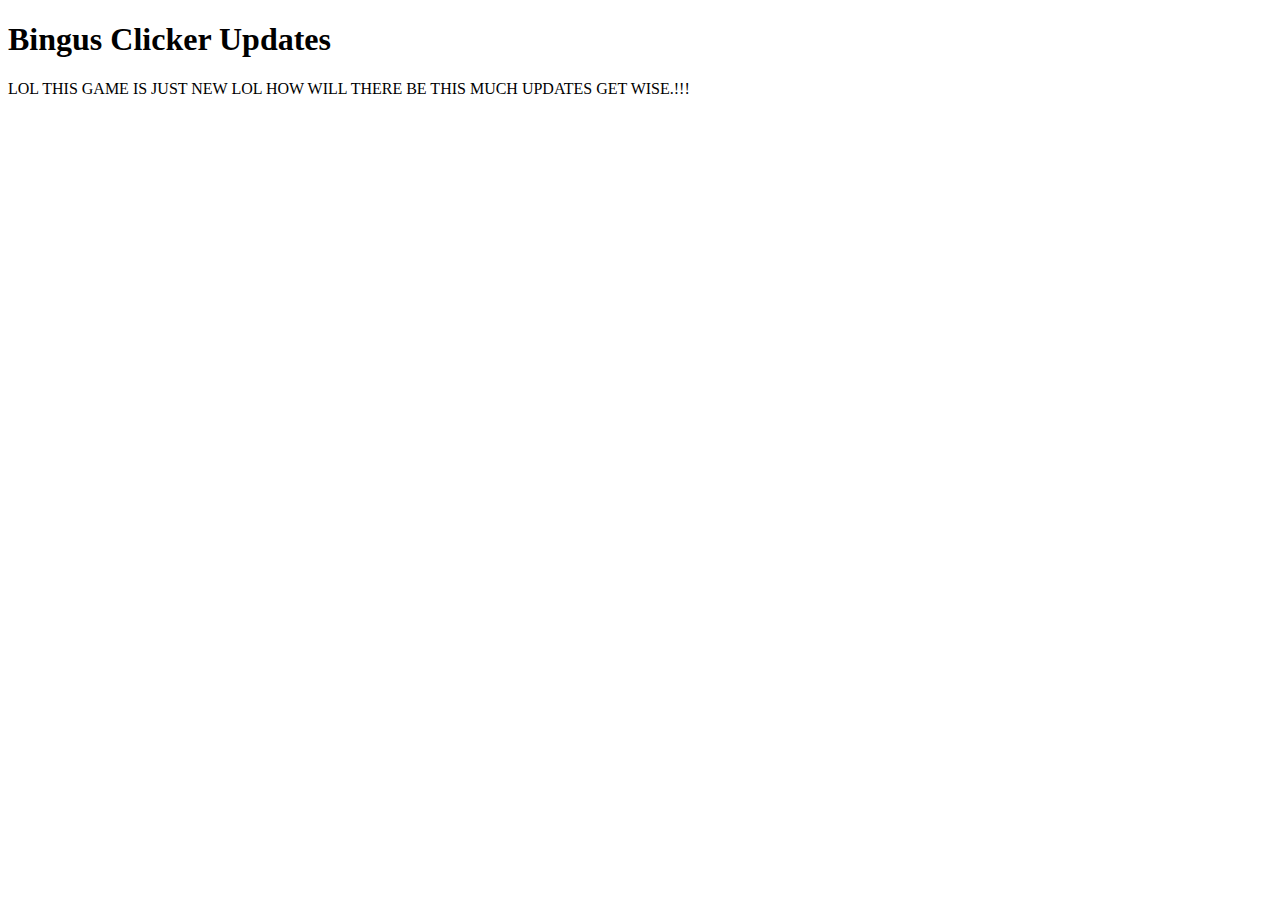
<file: bingusUpdates_OLD.html>
<!DOCTYPE html>
<html>
<head>
	<title>Bingus Clicker Updates</title>
	<meta http-equiv="Content-Type" content="text/html;charset=utf-8" />
	<style>
		dt {
			font-weight:bold;
			margin-bottom:0.5em;
		}
		dd{
			margin-bottom:1.5em;
		}
	</style>
</head>
<body>
<h1>Bingus Clicker Updates</h1>
	<p>
		LOL THIS GAME IS JUST NEW LOL HOW WILL THERE BE THIS MUCH UPDATES GET WISE.!!!
	</p>
</body>
</html>
</file>
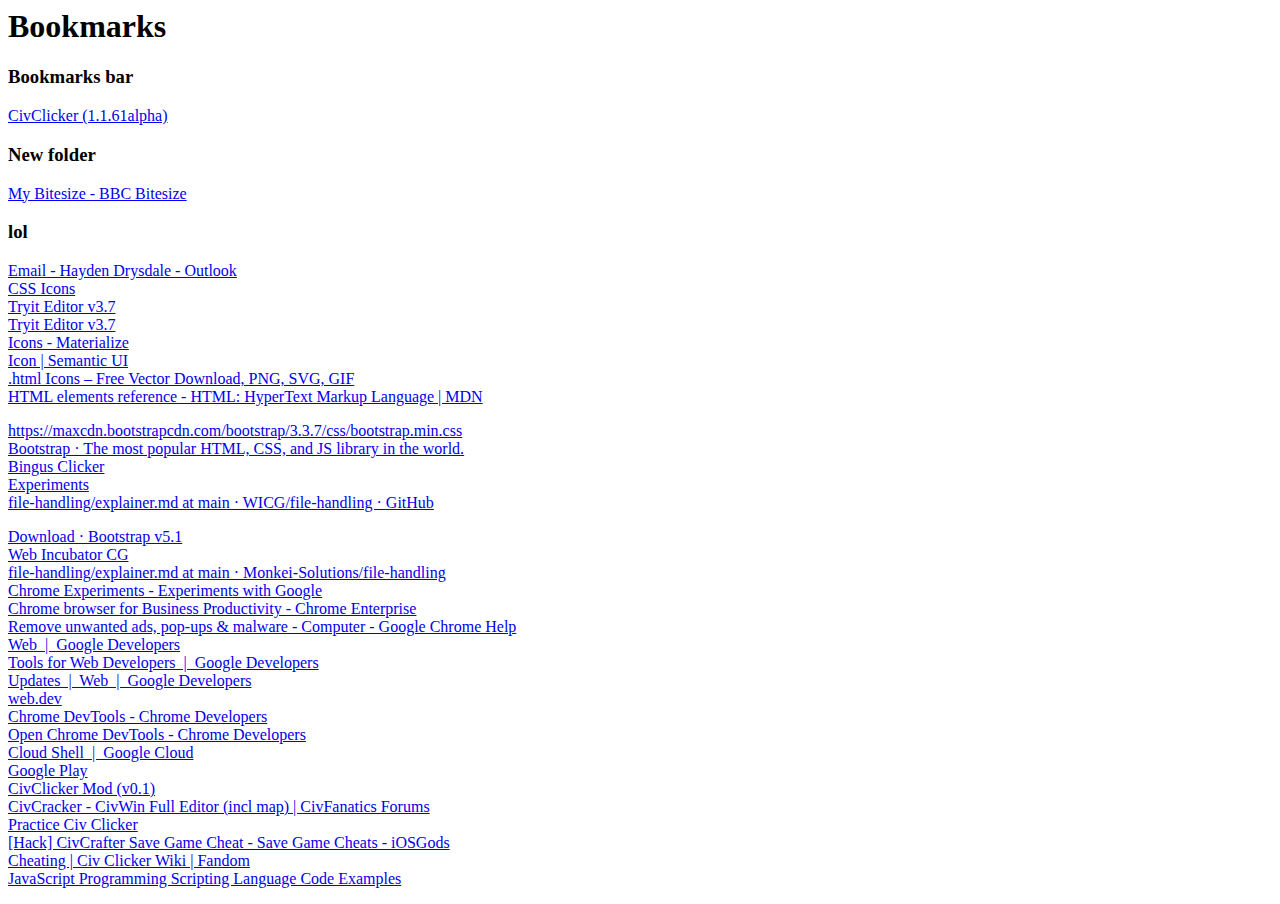
<file: bookmarks_14_01_2022.html>
<!DOCTYPE NETSCAPE-Bookmark-file-1>
<!-- This is an automatically generated file.
     It will be read and overwritten.
     DO NOT EDIT! -->
<META HTTP-EQUIV="Content-Type" CONTENT="text/html; charset=UTF-8">
<TITLE>Bookmarks</TITLE>
<H1>Bookmarks</H1>
<DL><p>
    <DT><H3 ADD_DATE="1642078151" LAST_MODIFIED="1642163590" PERSONAL_TOOLBAR_FOLDER="true">Bookmarks bar</H3>
    <DL><p>
        <DT><A HREF="file://edu.lcl/STUDENTS/2017/gw17clivegreer/Profile/Desktop/bingus-clicker/index.html" ADD_DATE="1642078990">CivClicker (1.1.61alpha)</A>
        <DT><H3 ADD_DATE="1642158159" LAST_MODIFIED="1642158159">New folder</H3>
        <DL><p>
            <DT><A HREF="https://www.bbc.co.uk/bitesize/my" ADD_DATE="1642158159" ICON="[data-uri]">My Bitesize - BBC Bitesize</A>
            <DT><H3 ADD_DATE="1642158159" LAST_MODIFIED="1642158159">lol</H3>
            <DL><p>
                <DT><A HREF="https://outlook.live.com/mail/0/sentitems/id/AQQkADAwATM3ZmYAZS0wOTNmLTFiNzcALTAwAi0wMAoAEAAul068C2nHTITqNbSXQ2OP" ADD_DATE="1642158159" ICON="[data-uri]">Email - Hayden Drysdale - Outlook</A>
                <DT><A HREF="https://www.w3schools.com/css/css_icons.asp" ADD_DATE="1642158159" ICON="[data-uri]">CSS Icons</A>
                <DT><A HREF="https://www.w3schools.com/css/tryit.asp?filename=trycss_icons_google" ADD_DATE="1642158159" ICON="[data-uri]">Tryit Editor v3.7</A>
                <DT><A HREF="https://www.w3schools.com/css/tryit.asp?filename=trycss_icons_bs" ADD_DATE="1642158159" ICON="[data-uri]">Tryit Editor v3.7</A>
                <DT><A HREF="https://materializecss.com/icons.html" ADD_DATE="1642158159" ICON="[data-uri]">Icons - Materialize</A>
                <DT><A HREF="https://semantic-ui.com/elements/icon.html" ADD_DATE="1642158159" ICON="[data-uri]">Icon | Semantic UI</A>
                <DT><A HREF="https://icons8.com/icons/set/.html" ADD_DATE="1642158159" ICON="[data-uri]">.html Icons – Free Vector Download, PNG, SVG, GIF</A>
                <DT><A HREF="https://developer.mozilla.org/en-US/docs/Web/HTML/Element" ADD_DATE="1642158159" ICON="[data-uri]">HTML elements reference - HTML: HyperText Markup Language | MDN</A>
            </DL><p>
            <DT><A HREF="https://maxcdn.bootstrapcdn.com/bootstrap/3.3.7/css/bootstrap.min.css" ADD_DATE="1642158159">https://maxcdn.bootstrapcdn.com/bootstrap/3.3.7/css/bootstrap.min.css</A>
            <DT><A HREF="https://getbootstrap.com/" ADD_DATE="1642158159" ICON="[data-uri]">Bootstrap · The most popular HTML, CSS, and JS library in the world.</A>
            <DT><A HREF="file://edu.lcl/STUDENTS/2017/gw17clivegreer/Profile/Desktop/bingus-clicker/index.html" ADD_DATE="1642158159">Bingus Clicker</A>
            <DT><A HREF="chrome://flags/" ADD_DATE="1642158159" ICON="[data-uri]">Experiments</A>
            <DT><A HREF="https://github.com/WICG/file-handling/blob/main/explainer.md" ADD_DATE="1642158159" ICON="[data-uri]">file-handling/explainer.md at main · WICG/file-handling · GitHub</A>
        </DL><p>
        <DT><A HREF="https://getbootstrap.com/docs/5.1/getting-started/download/" ADD_DATE="1642158254" ICON="[data-uri]">Download · Bootstrap v5.1</A>
        <DT><A HREF="https://github.com/WICG" ADD_DATE="1642159118" ICON="[data-uri]">Web Incubator CG</A>
        <DT><A HREF="https://github.com/Monkei-Solutions/file-handling/blob/main/explainer.md" ADD_DATE="1642159120" ICON="[data-uri]">file-handling/explainer.md at main · Monkei-Solutions/file-handling</A>
        <DT><A HREF="https://experiments.withgoogle.com/collection/chrome" ADD_DATE="1642162696" ICON="[data-uri]">Chrome Experiments - Experiments with Google</A>
        <DT><A HREF="https://chromeenterprise.google/intl/en_US/browser/" ADD_DATE="1642162926" ICON="[data-uri]">Chrome browser for Business Productivity - Chrome Enterprise</A>
        <DT><A HREF="https://support.google.com/chrome/answer/2765944?visit_id=637777592737311951-1081964235&p=chrome_cleanup_tool&rd=2" ADD_DATE="1642162943" ICON="[data-uri]">Remove unwanted ads, pop-ups &amp; malware - Computer - Google Chrome Help</A>
        <DT><A HREF="https://developers.google.com/web" ADD_DATE="1642162962" ICON="[data-uri]">Web  |  Google Developers</A>
        <DT><A HREF="https://developers.google.com/web/tools" ADD_DATE="1642162975" ICON="[data-uri]">Tools for Web Developers  |  Google Developers</A>
        <DT><A HREF="https://developers.google.com/web/updates" ADD_DATE="1642162993" ICON="[data-uri]">Updates  |  Web  |  Google Developers</A>
        <DT><A HREF="https://web.dev/" ADD_DATE="1642162997" ICON="[data-uri]">web.dev</A>
        <DT><A HREF="https://developer.chrome.com/docs/devtools/" ADD_DATE="1642163005" ICON="[data-uri]">Chrome DevTools - Chrome Developers</A>
        <DT><A HREF="https://developer.chrome.com/docs/devtools/open/" ADD_DATE="1642163060" ICON="[data-uri]">Open Chrome DevTools - Chrome Developers</A>
        <DT><A HREF="https://cloud.google.com/shell?hl=en" ADD_DATE="1642163090" ICON="[data-uri]">Cloud Shell  |  Google Cloud</A>
        <DT><A HREF="https://play.google.com/store?hl=en&pli=1" ADD_DATE="1642163100" ICON="[data-uri]">Google Play</A>
        <DT><A HREF="https://dohliam.github.io/civclicker-mobile/" ADD_DATE="1642163223">CivClicker Mod (v0.1)</A>
        <DT><A HREF="https://forums.civfanatics.com/resources/civcracker-civwin-full-editor-incl-map.26931/" ADD_DATE="1642163310" ICON="[data-uri]">CivCracker - CivWin Full Editor (incl map) | CivFanatics Forums</A>
        <DT><A HREF="https://codepen.io/brishirley/pen/WRzLMw" ADD_DATE="1642163321" ICON="[data-uri]">Practice Civ Clicker</A>
        <DT><A HREF="https://iosgods.com/topic/62261-civcrafter-save-game-cheat/" ADD_DATE="1642163428" ICON="[data-uri]">[Hack] CivCrafter Save Game Cheat - Save Game Cheats - iOSGods</A>
        <DT><A HREF="https://civ-clicker.fandom.com/wiki/Cheating" ADD_DATE="1642163588" ICON="[data-uri]">Cheating | Civ Clicker Wiki | Fandom</A>
        <DT><A HREF="https://javascript.happycodings.com/" ADD_DATE="1642163590" ICON="[data-uri]">JavaScript Programming Scripting Language Code Examples</A>
    </DL><p>
</DL><p>
</file>
<file: style.css>
@import url('fonts/OpenSans-CondLight.css');

body{
    font-family: sans-serif;
    /*font-weight:600;*/
    /*text-shadow: 3px 0 0 #fff, -3px 0 0 #fff, 0 3px 0 #fff, 0 -3px 0 #fff, 2px 2px 0 #fff, -2px -2px 0 #fff, 2px -2px 0 #fff, -2px 2px 0 #fff;*/
    text-shadow:none;
}

/* You can't easily apply opacity to a background image.  This does it by
 * placing the background image on a layer beneath the item, and setting
 * opacity on the entire layer. */
.hasBackground::after {
    content : "";
    position: fixed;
    top: 0;
    left: 0;
    bottom: 0;
    right: 0;
    z-index: -1;
    background: url('images/constableLandscapeRetouched.jpg') no-repeat center center fixed;
    background-size: cover;
    opacity: 0.18;
}

#strip{
    text-shadow:none;
}

.icon-lg{
    height:42px;
    width:42px;
}
.icon-sm{
    height:16px;
    width:16px;
    margin: 2px 0 -2px 0;
}

#header{
    position:relative;
}

h1{
    float:left;
    bottom:0;
}
#ruler{
    position:absolute;
    float:left;
    padding-left:1em;
    bottom:0;
}

#impexp{
    display:none;
    position:absolute;
    top:0;
    right:0;
    width:40%;
    border:1px solid black;
    background-color:#fff;
    z-index:1;
}
#impexpField{
    display:block;
    width:90%;
    height:10em;
    margin:1em auto;
}
#expButton{
    width:7em;
    float:left;
    margin-left:5%;
    margin-bottom:1em;
}
#expSelect{
    width:7em;
    float:left;
    margin-left:1em;
    margin-bottom:1em;
}
#impButton{
    width:7em;
    float:right;
    margin-right:1em;
    margin-bottom:1em;
}
#impexpClose{
    width:7em;
    float:right;
    margin-right:5%;
    margin-bottom:1em;
}

.net{
    padding-left:1em;
}

h3{
    clear:both;
}
button{
    width:190px;
    border:2px solid black;
    background-color:#fff;
    margin-right:0.8em;
    padding:0.1em;
    font-size:1.0em;
    font-weight:500;
    border-radius:0.5em;
}
button:hover:enabled{
    background-color:#eee;
}
button:disabled{
    border-color:#ccc;
    font-weight:normal;
}

/* Use two columns on large displays */
@media screen and (min-width: 800px) {
.mainContent {
    /* Two-column display */
    column-count: 2;
    -moz-column-count: 2;
}
}

/* Don't allow column breaks inside sections */
/*xxx Unfortunately, support for these properties is very sketchy. */
.bingusColumn,
.bingusSection {
    break-inside: avoid;
    -webkit-break-inside: avoid;
    -moz-break-inside: avoid;
    -webkit-column-break-inside: avoid;
    -moz-column-break-inside: avoid;
}

/* Put the column breaks where we want them */
/*xxx Unfortunately, support for these properties is very sketchy. */
#rightColumn {
    break-before: column;
    -webkit-break-before: column;
    -moz-break-before: column;
    -webkit-column-break-before: always;
    -moz-column-break-before: always;
}

.paneSelector{
    float:left;
    text-align:center;
    margin:1em 0;
    padding:0 0.5em;
    line-height:2em;
    border:2px solid black;
    background-color:#fff;
    border-top-left-radius:0.5em;
    border-top-right-radius:0.5em;
}
.paneSelector:hover{
    text-decoration:underline;
    text-shadow: none;
    cursor:pointer;
}

#deitySelect,
#conquestSelect,
#tradeSelect{ 
    display: none; 
}

.paneSelector.selected{
    border-bottom:none;
    background:none;
    color:white;
    text-shadow: 2px 0 0 #000, -2px 0 0 #000, 0 2px 0 #000, 0 -2px 0 #000, 1px 1px #000, -1px -1px 0 #000, 1px -1px 0 #000, -1px 1px 0 #000;
}
.paneSelector.selected:hover{
    text-decoration:none;
    cursor:auto;
    text-shadow: 2px 0 0 #000, -2px 0 0 #000, 0 2px 0 #000, 0 -2px 0 #000, 1px 1px #000, -1px -1px 0 #000, 1px -1px 0 #000, -1px 1px 0 #000;
}

.selectPane {
    display: none;
}
.selectPane.selected {
    /* Note that this will cause a problem for non-block elements */
    /* We should use 'default', but it's not sufficiently supported yet */
    display: block; 
}

.devcost{
    padding-right:1em;
}


#conquest{
    display:none;
}
.note{
    /*width: 380px;*/
    text-align:right;
    font-style:italic;
    color:#555;
    padding-left:1em;
    width:35em;
}
.cost{
    white-space:nowrap;
    text-align:right;
    font-style:italic;
    color:#555;
    padding-left:1em;
    margin-right:-1em;
}
.number{
    text-align:right;
    padding-right:0.3em;
}
.icon{
    padding-right:10px;
}

.deityDomain{
    padding-right:2em;
}
#oldDeities{
    display:none;
}
#oldDeities td{
    padding-right:1em;
}
#deityDomains{
    display:none;
}
#deityDomains .purchaseRow{
    /* We control the display of these through #deityDomains, so */
    /*   suppress the usual .purchaseRow display:none */
    display:inline;
}

#battleUpgrades,
#fieldsUpgrades,
#underworldUpgrades,
#bingusUpgrades{
    display:none;
}
.enemy{
    color:red;
    font-weight:bold;
}

#customJobQuantity,
#customBuildQuantity,
#customPartyQuantity,
#customSpawnQuantity{
    display:none;
}
#customBuildQuantity{
    margin-left:1em;
}

.purchaseRow{
    display:none;
}

#victoryGroup{
    display:none;
}

.itemname{
    padding-left:0.3em;
    text-transform:capitalize;
}

/*
button.build{
    text-transform:capitalize;
	width: 4em;
}
*/

#basicResources button {
    text-transform:capitalize;
}

#textSize button,
#jobs button,
#party button,
#buildings button,
#deityPane button.xInfinity, /* Needed for Raise Dead */
#deityPane button.x100{
    width:3.5em;
    text-shadow:none;
    font-weight:normal;
    font-size:0.9em;
    margin-right:0.3em;
    text-transform:capitalize;
}

.buycustom button{
    width:7.5em !important; /* Need to make this override the above */
}

.building10,
.building100,
.building1000,
.buildingInfinity,
.unit10,
.unit100,
.unit1000,
.unitInfinity,
.buycustom {
    display:none;
}


#zombieWorkers{
    display:none;
}

.Pupgrade {
    display:none;
}

#logTable td{
    padding-right:20px;
}

#graveTotal{
    display:none;
}
#settings{
}

#strip{
    width:100%;
    height:1.5em;
    margin-bottom:-2em;
    text-align:right;
}
#stripInner{
    position:relative;
    z-index:1;
    width:100%;
}

.achievement{
    display:block;
    float:left;
    width:50px;
    height:50px;
    border:2px solid black;
    background-color:#aaa;
    background-image:url('images/achLocked.jpg');
}
.break{
    display:block;
    width:20px;
}
.unlockedAch{
    box-sizing:border-box;
    -moz-box-sizing:border-box; /* Firefox needs a nonstandard name */
    width:100%;
    height:100%;
    padding:0.2em;
    font-size:0.9em;
    text-shadow:none;
    font-weight:normal;
    background-color:#fff;
    display:none; /* Initially */
}

#gloryGroup{
    display:none;
}
#morale{
    color:#0d0;
}
#wondersContainer{
    display:none;
    padding-bottom:0.3em;
}
#startWonderLine{
    display:none;
}

#pastWonders td {
    padding-right:1em;
}
.wonderTitle{
    font-weight:bold;
    margin-bottom:1em;
}
#renameWonder{
    width:5em;
}
#progressContainer{
    border:1px solid black;
}
#progressBar{
    height:1em;
    background-color:green;
    width:0%;
}
#wonderInProgress{
    display:none;
}
#speedWonderGroup{
    display:none;
}
#wonderCompleted{
    padding-top:1em;
    display:none;
}
.wonderCompleted button {
    width:5em;
}
#lowResources{
    display:none;
    color:red;
}
#goldRow{
    display:none;
}
#tradeContainer{
    display:none;
    padding:0.3em 0 0.5em 0;
    margin:0.5em 0;
    text-align:center;
    background-color:#9d9;
    border-radius:1.5em;
}
#trader{
    height:2em;
    width:70%;
}
#tradeUpgradeContainer{
    display:none;
}
#iconoclasmGroup{
    display:none;
}
#iconoclasmList{
    padding-left:2em;
}
#versionAlert{
    display:none;
}
#newVersionText{
    color:#f00;
    text-decoration:underline;
}
#newVersionText:hover{
    cursor:pointer;
}

#basicResources{
    margin-left:0.3em;
}
#basicResources button{
    padding:0.3em;
}
#specialResourcesContainer{
    margin-bottom:0.3em;
}
#specialResourcesContainer .number{
    padding:0 0.3em 0.3em 0.3em;
}
#specialResourcesContainer img{
    padding-right:5em;
}

#walkGroup{
    display:none;
}


#purchasedUpgrades, #purchasedPantheon{
    margin-left:1em;
}
#purchasedUpgrades *, #purchasedPantheon * {
    line-height:1.5em;
}

#resetNote,
#resetDeity,
#resetBoth,
#resetWonder{
    display:none;
}
</file>
